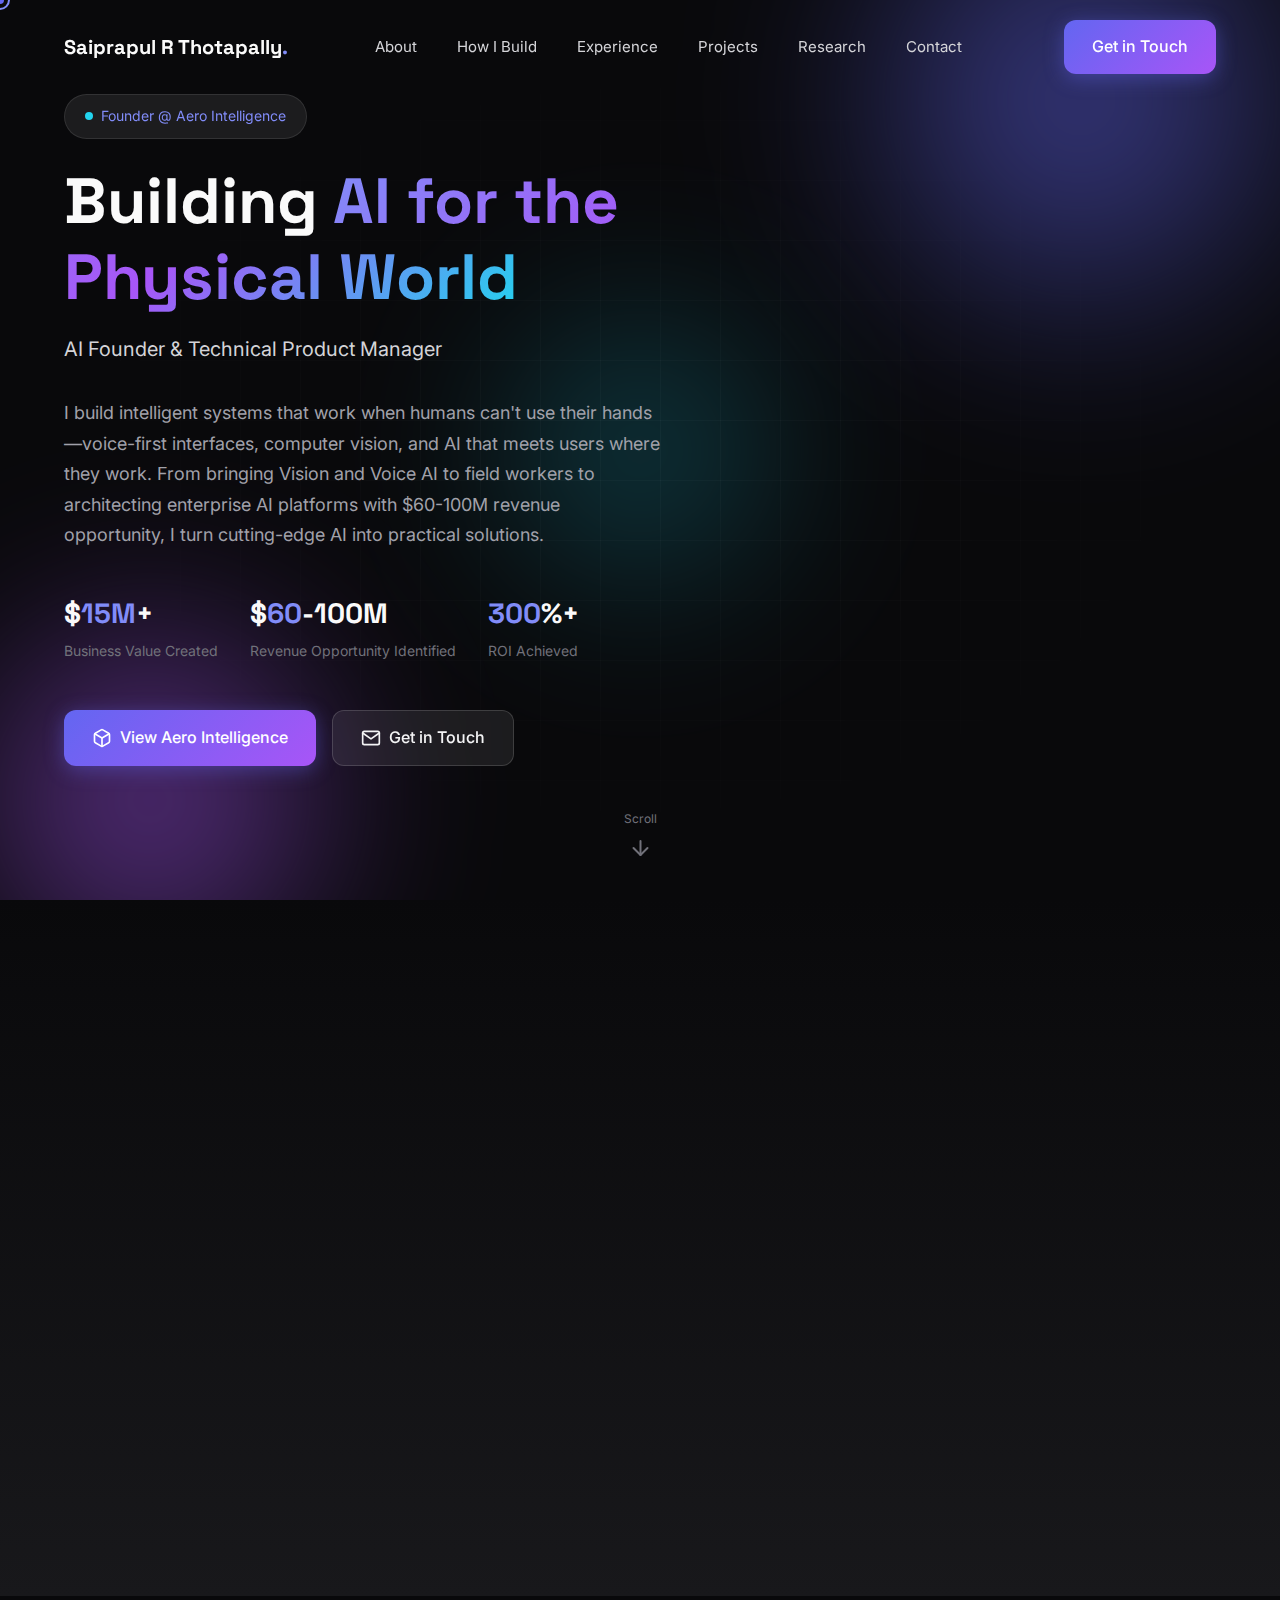
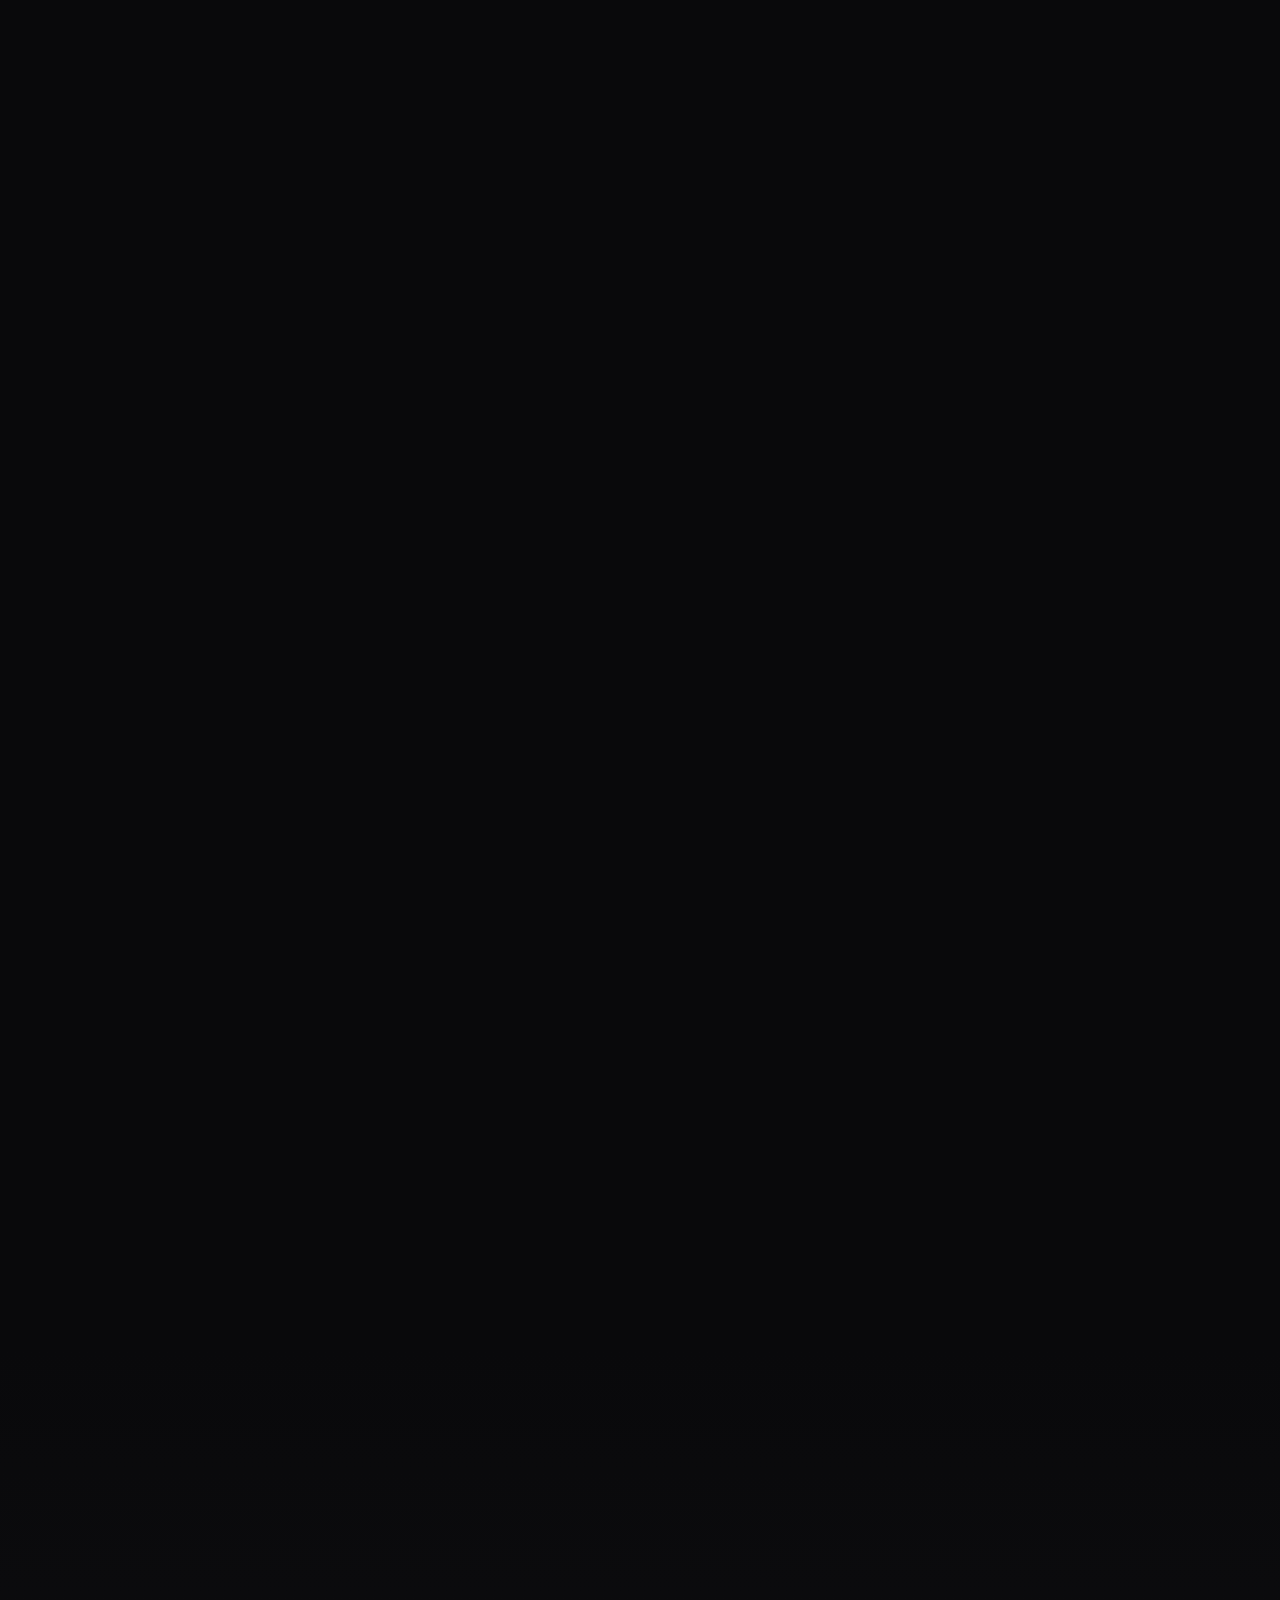
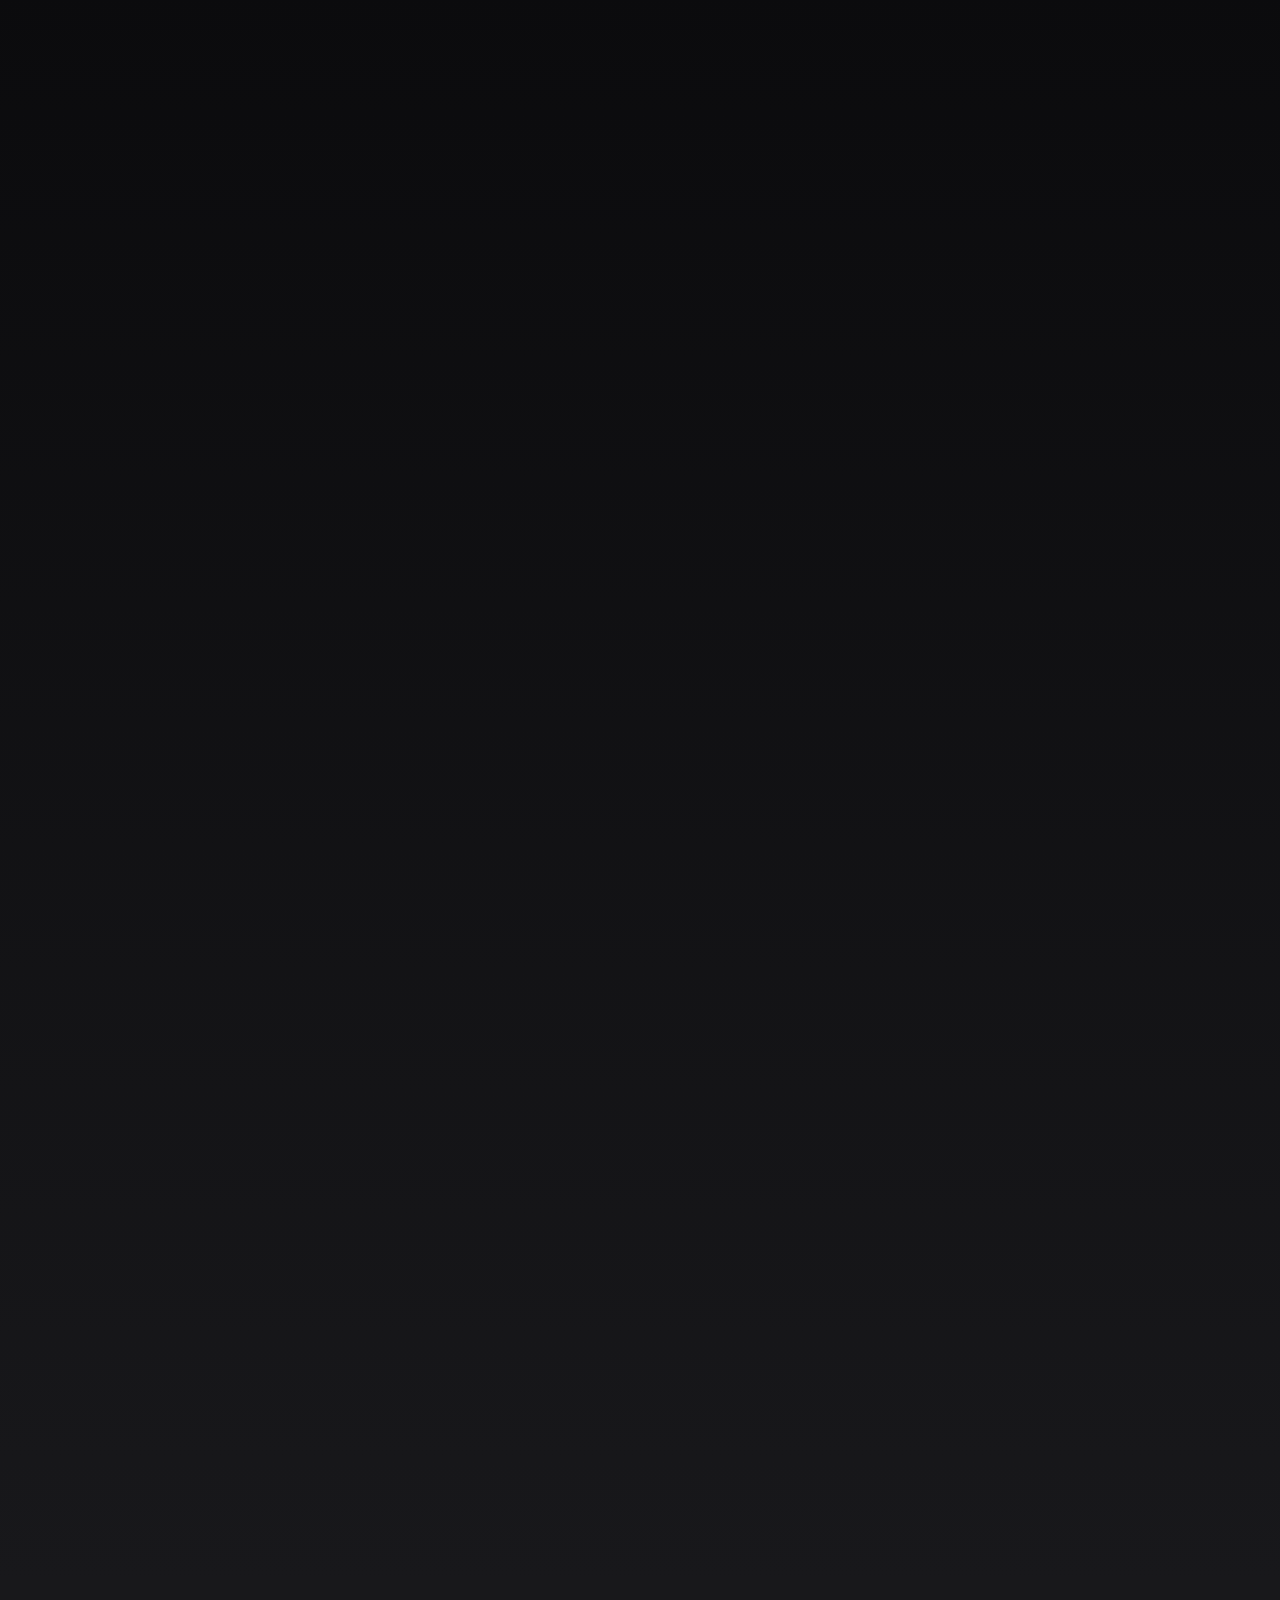
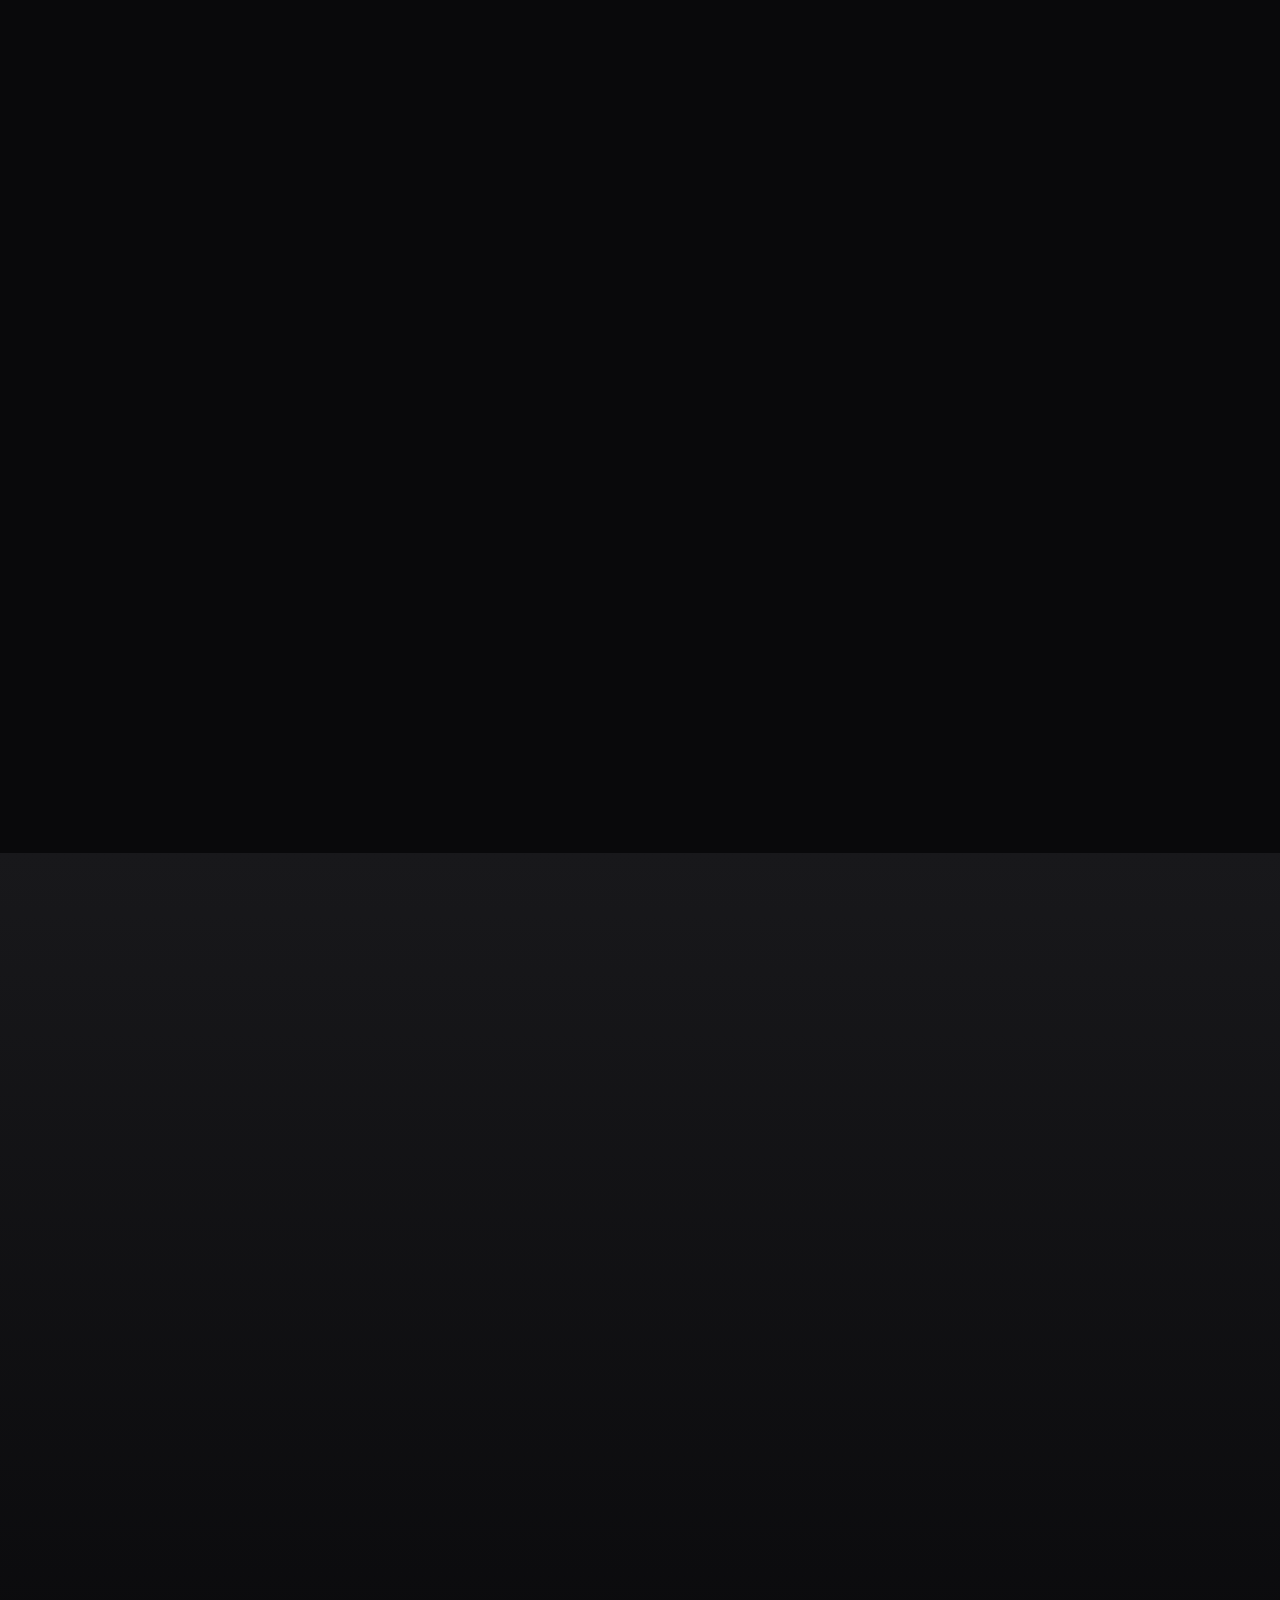
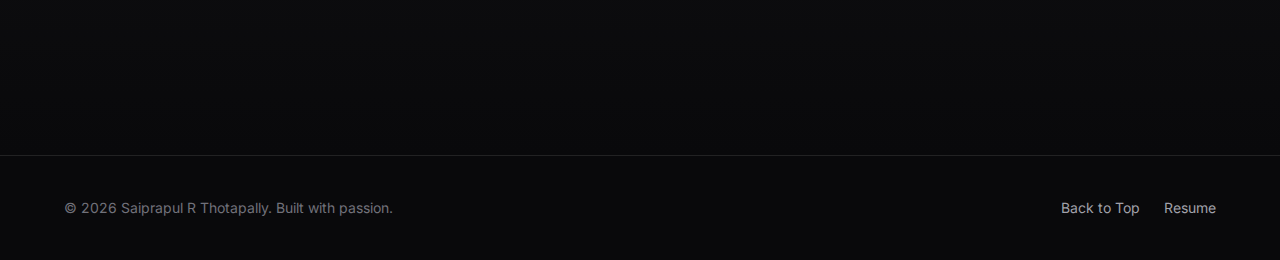
<file: index.html>
<!DOCTYPE html>
<html lang="en">
<head>
    <meta charset="UTF-8">
    <meta name="viewport" content="width=device-width, initial-scale=1.0">
    <title>Saiprapul Thotapally | AI for the Physical World | Technical Product Manager</title>
    <meta name="description" content="Technical Product Manager and AI Founder building voice-first, hands-free AI systems for field workers. $15M+ business value delivered. Multi-agent architecture, LLM orchestration, enterprise AI platforms.">
    <meta name="keywords" content="AI Founder, Technical Product Manager, LangGraph, Claude API, Aero Intelligence, Voice AI, Computer Vision, Multi-Agent Systems">

    <!-- Open Graph -->
    <meta property="og:title" content="Saiprapul Thotapally | AI for the Physical World">
    <meta property="og:description" content="Building intelligent systems that work when humans can't use their hands—voice-first interfaces, computer vision, and AI that meets users where they work.">
    <meta property="og:type" content="website">
    <meta property="og:url" content="https://saiprapul.github.io">

    <!-- Fonts -->
    <link rel="preconnect" href="https://fonts.googleapis.com">
    <link rel="preconnect" href="https://fonts.gstatic.com" crossorigin>
    <link href="https://fonts.googleapis.com/css2?family=Inter:wght@400;500;600&family=Space+Grotesk:wght@500;600;700&display=swap" rel="stylesheet">

    <!-- Styles -->
    <link rel="stylesheet" href="styles.css">
</head>
<body>
    <!-- Custom Cursor -->
    <div class="cursor"></div>
    <div class="cursor-follower"></div>

    <!-- Navigation -->
    <nav class="nav" id="navbar">
        <div class="container nav-container">
            <a href="#" class="nav-logo">Saiprapul R Thotapally<span>.</span></a>
            <ul class="nav-links">
                <li><a href="#about">About</a></li>
                <li><a href="#philosophy">How I Build</a></li>
                <li><a href="#experience">Experience</a></li>
                <li><a href="#projects">Projects</a></li>
                <li><a href="#publications">Research</a></li>
                <li><a href="#contact">Contact</a></li>
            </ul>
            <a href="#contact" class="btn btn-primary nav-cta">Get in Touch</a>
            <div class="nav-toggle" id="navToggle">
                <span></span>
                <span></span>
                <span></span>
            </div>
        </div>
    </nav>

    <!-- Mobile Menu -->
    <div class="mobile-menu" id="mobileMenu">
        <ul class="mobile-menu-links">
            <li><a href="#about">About</a></li>
            <li><a href="#philosophy">How I Build</a></li>
            <li><a href="#experience">Experience</a></li>
            <li><a href="#projects">Projects</a></li>
            <li><a href="#skills">Skills</a></li>
            <li><a href="#publications">Research & Writing</a></li>
            <li><a href="#contact">Contact</a></li>
        </ul>
    </div>

    <!-- Hero Section -->
    <section class="hero" id="hero">
        <div class="hero-background">
            <div class="hero-grid"></div>
            <div class="gradient-orb orb-1"></div>
            <div class="gradient-orb orb-2"></div>
            <div class="gradient-orb orb-3"></div>
        </div>
        <div class="container">
            <div class="hero-content">
                <div class="hero-badge">Founder @ Aero Intelligence</div>
                <h1 class="hero-title">Building <span class="gradient-text">AI for the Physical World</span></h1>
                <p class="hero-subtitle">AI Founder & Technical Product Manager</p>
                <p class="hero-description">
                    I build intelligent systems that work when humans can't use their hands—voice-first interfaces, computer vision, and AI that meets users where they work. From bringing Vision and Voice AI to field workers to architecting enterprise AI platforms with $60-100M revenue opportunity, I turn cutting-edge AI into practical solutions.
                </p>
                <div class="hero-metrics">
                    <div class="hero-metric">
                        <div class="hero-metric-value">$<span class="highlight">15M</span>+</div>
                        <div class="hero-metric-label">Business Value Created</div>
                    </div>
                    <div class="hero-metric">
                        <div class="hero-metric-value">$<span class="highlight">60</span>-100M</div>
                        <div class="hero-metric-label">Revenue Opportunity Identified</div>
                    </div>
                    <div class="hero-metric">
                        <div class="hero-metric-value"><span class="highlight">300</span>%+</div>
                        <div class="hero-metric-label">ROI Achieved</div>
                    </div>
                </div>
                <div class="hero-buttons">
                    <a href="#projects" class="btn btn-primary">
                        <svg width="20" height="20" viewBox="0 0 24 24" fill="none" stroke="currentColor" stroke-width="2" stroke-linecap="round" stroke-linejoin="round">
                            <path d="M21 16V8a2 2 0 0 0-1-1.73l-7-4a2 2 0 0 0-2 0l-7 4A2 2 0 0 0 3 8v8a2 2 0 0 0 1 1.73l7 4a2 2 0 0 0 2 0l7-4A2 2 0 0 0 21 16z"></path>
                            <polyline points="3.27 6.96 12 12.01 20.73 6.96"></polyline>
                            <line x1="12" y1="22.08" x2="12" y2="12"></line>
                        </svg>
                        View Aero Intelligence
                    </a>
                    <a href="#contact" class="btn btn-secondary">
                        <svg width="20" height="20" viewBox="0 0 24 24" fill="none" stroke="currentColor" stroke-width="2" stroke-linecap="round" stroke-linejoin="round">
                            <path d="M4 4h16c1.1 0 2 .9 2 2v12c0 1.1-.9 2-2 2H4c-1.1 0-2-.9-2-2V6c0-1.1.9-2 2-2z"></path>
                            <polyline points="22,6 12,13 2,6"></polyline>
                        </svg>
                        Get in Touch
                    </a>
                </div>
            </div>
        </div>
        <div class="scroll-indicator">
            <span>Scroll</span>
            <svg viewBox="0 0 24 24" fill="none" stroke="currentColor" stroke-width="2" stroke-linecap="round" stroke-linejoin="round">
                <line x1="12" y1="5" x2="12" y2="19"></line>
                <polyline points="19 12 12 19 5 12"></polyline>
            </svg>
        </div>
    </section>

    <!-- About Section -->
    <section class="about" id="about">
        <div class="container">
            <div class="about-grid">
                <div class="about-content reveal">
                    <h2>About Me</h2>
                    <p>
                        I'm a technical founder and product leader bringing advanced AI capabilities to underserved industries. After 8+ years in enterprise tech, I founded Aero Intelligence to deliver Vision and Voice AI to field workers—because technicians on rooftops and in mechanical rooms can't stop to type.
                    </p>
                    <p>
                        I focus on AI that works in the physical world: hands-free interfaces, voice-first workflows, and systems that augment human expertise rather than replacing it.
                    </p>
                    <p>
                        My journey spans from data analysis to product management to entrepreneurship. Today, I combine deep technical expertise with product intuition to build multi-modal AI platforms that solve real-world problems and deliver measurable business impact.
                    </p>
                </div>
                <div class="about-highlights">
                    <div class="glass-card highlight-card reveal reveal-delay-1">
                        <div class="highlight-icon">
                            <svg viewBox="0 0 24 24" fill="none" stroke="currentColor" stroke-width="2" stroke-linecap="round" stroke-linejoin="round">
                                <path d="M12 2L2 7l10 5 10-5-10-5z"></path>
                                <path d="M2 17l10 5 10-5"></path>
                                <path d="M2 12l10 5 10-5"></path>
                            </svg>
                        </div>
                        <div class="highlight-content">
                            <h4>Multi-Modal AI Builder</h4>
                            <p>Building with Vision AI, Voice interfaces, LangGraph multi-agent systems, and Claude API.</p>
                        </div>
                    </div>
                    <div class="glass-card highlight-card reveal reveal-delay-2">
                        <div class="highlight-icon">
                            <svg viewBox="0 0 24 24" fill="none" stroke="currentColor" stroke-width="2" stroke-linecap="round" stroke-linejoin="round">
                                <line x1="12" y1="20" x2="12" y2="10"></line>
                                <line x1="18" y1="20" x2="18" y2="4"></line>
                                <line x1="6" y1="20" x2="6" y2="16"></line>
                            </svg>
                        </div>
                        <div class="highlight-content">
                            <h4>Impact-Driven</h4>
                            <p>$15M+ in business value delivered through AI and automation initiatives.</p>
                        </div>
                    </div>
                    <div class="glass-card highlight-card reveal reveal-delay-3">
                        <div class="highlight-icon">
                            <svg viewBox="0 0 24 24" fill="none" stroke="currentColor" stroke-width="2" stroke-linecap="round" stroke-linejoin="round">
                                <path d="M2 3h6a4 4 0 0 1 4 4v14a3 3 0 0 0-3-3H2z"></path>
                                <path d="M22 3h-6a4 4 0 0 0-4 4v14a3 3 0 0 1 3-3h7z"></path>
                            </svg>
                        </div>
                        <div class="highlight-content">
                            <h4>Published Researcher</h4>
                            <p>Author of enterprise GenAI governance frameworks published in IRJET.</p>
                        </div>
                    </div>
                </div>
            </div>
        </div>
    </section>

    <!-- How I Build Section -->
    <section class="philosophy" id="philosophy">
        <div class="container">
            <div class="section-header reveal">
                <span class="section-badge">Product Philosophy</span>
                <h2 class="section-title">How I Build</h2>
            </div>

            <div class="philosophy-grid">
                <div class="glass-card philosophy-card reveal">
                    <div class="philosophy-card-header">
                        <div class="philosophy-icon">
                            <svg viewBox="0 0 24 24" fill="none" stroke="currentColor" stroke-width="2" stroke-linecap="round" stroke-linejoin="round">
                                <circle cx="12" cy="12" r="10"></circle>
                                <line x1="12" y1="8" x2="12" y2="12"></line>
                                <line x1="12" y1="16" x2="12.01" y2="16"></line>
                            </svg>
                        </div>
                        <h4>Start with the constraint, not the technology.</h4>
                    </div>
                    <p>Field workers can't touch screens. Enterprise teams need ROI proof before adoption. Regulated industries need governance frameworks. The best AI products work backwards from these constraints.</p>
                </div>

                <div class="glass-card philosophy-card reveal reveal-delay-1">
                    <div class="philosophy-card-header">
                        <div class="philosophy-icon">
                            <svg viewBox="0 0 24 24" fill="none" stroke="currentColor" stroke-width="2" stroke-linecap="round" stroke-linejoin="round">
                                <path d="M17 21v-2a4 4 0 0 0-4-4H5a4 4 0 0 0-4 4v2"></path>
                                <circle cx="9" cy="7" r="4"></circle>
                                <path d="M23 21v-2a4 4 0 0 0-3-3.87"></path>
                                <path d="M16 3.13a4 4 0 0 1 0 7.75"></path>
                            </svg>
                        </div>
                        <h4>AI should augment, not replace.</h4>
                    </div>
                    <p>My products keep humans in the loop—technicians approve AI suggestions, not the other way around. This builds trust and catches the 7.1% of cases where even 92.9% accuracy fails.</p>
                </div>

                <div class="glass-card philosophy-card reveal reveal-delay-2">
                    <div class="philosophy-card-header">
                        <div class="philosophy-icon">
                            <svg viewBox="0 0 24 24" fill="none" stroke="currentColor" stroke-width="2" stroke-linecap="round" stroke-linejoin="round">
                                <path d="M12 2L2 7l10 5 10-5-10-5z"></path>
                                <path d="M2 17l10 5 10-5"></path>
                                <path d="M2 12l10 5 10-5"></path>
                            </svg>
                        </div>
                        <h4>Multi-agent over monolithic.</h4>
                    </div>
                    <p>Complex workflows need specialized agents. Aero uses 5 agents (intake, guidance, QA, reporting, tracking) because a single LLM can't maintain context across all tasks.</p>
                </div>

                <div class="glass-card philosophy-card reveal reveal-delay-3">
                    <div class="philosophy-card-header">
                        <div class="philosophy-icon">
                            <svg viewBox="0 0 24 24" fill="none" stroke="currentColor" stroke-width="2" stroke-linecap="round" stroke-linejoin="round">
                                <line x1="18" y1="20" x2="18" y2="10"></line>
                                <line x1="12" y1="20" x2="12" y2="4"></line>
                                <line x1="6" y1="20" x2="6" y2="14"></line>
                            </svg>
                        </div>
                        <h4>Measure what matters to the business.</h4>
                    </div>
                    <p>Accuracy metrics are table stakes. I track hours saved ($2.4M/year for Agentic RAG), revenue enabled ($11M for Translation Platform), and adoption rates (85% Copilot rollout)—the numbers that get budgets approved.</p>
                </div>
            </div>
        </div>
    </section>

    <!-- Impact Metrics Section -->
    <section class="impact" id="impact">
        <div class="container">
            <div class="impact-grid">
                <div class="glass-card impact-card reveal">
                    <div class="impact-card-icon">
                        <svg viewBox="0 0 24 24" fill="none" stroke="currentColor" stroke-width="2" stroke-linecap="round" stroke-linejoin="round">
                            <line x1="12" y1="1" x2="12" y2="23"></line>
                            <path d="M17 5H9.5a3.5 3.5 0 0 0 0 7h5a3.5 3.5 0 0 1 0 7H6"></path>
                        </svg>
                    </div>
                    <div class="impact-card-value">$<span class="counter" data-target="15">0</span>M+</div>
                    <div class="impact-card-label">Business Value Created</div>
                </div>
                <div class="glass-card impact-card reveal reveal-delay-1">
                    <div class="impact-card-icon">
                        <svg viewBox="0 0 24 24" fill="none" stroke="currentColor" stroke-width="2" stroke-linecap="round" stroke-linejoin="round">
                            <path d="M17 21v-2a4 4 0 0 0-4-4H5a4 4 0 0 0-4 4v2"></path>
                            <circle cx="9" cy="7" r="4"></circle>
                            <path d="M23 21v-2a4 4 0 0 0-3-3.87"></path>
                            <path d="M16 3.13a4 4 0 0 1 0 7.75"></path>
                        </svg>
                    </div>
                    <div class="impact-card-value"><span class="counter" data-target="50000">0</span>+</div>
                    <div class="impact-card-label">Users Impacted</div>
                </div>
                <div class="glass-card impact-card reveal reveal-delay-2">
                    <div class="impact-card-icon">
                        <svg viewBox="0 0 24 24" fill="none" stroke="currentColor" stroke-width="2" stroke-linecap="round" stroke-linejoin="round">
                            <polyline points="23 6 13.5 15.5 8.5 10.5 1 18"></polyline>
                            <polyline points="17 6 23 6 23 12"></polyline>
                        </svg>
                    </div>
                    <div class="impact-card-value"><span class="counter" data-target="300">0</span>%+</div>
                    <div class="impact-card-label">ROI Achieved</div>
                </div>
                <div class="glass-card impact-card reveal reveal-delay-3">
                    <div class="impact-card-icon">
                        <svg viewBox="0 0 24 24" fill="none" stroke="currentColor" stroke-width="2" stroke-linecap="round" stroke-linejoin="round">
                            <path d="M9 11l3 3L22 4"></path>
                            <path d="M21 12v7a2 2 0 0 1-2 2H5a2 2 0 0 1-2-2V5a2 2 0 0 1 2-2h11"></path>
                        </svg>
                    </div>
                    <div class="impact-card-value"><span class="counter" data-target="14">0</span>+</div>
                    <div class="impact-card-label">AI Use Cases Validated</div>
                </div>
            </div>
        </div>
    </section>

    <!-- Experience Section -->
    <section class="experience" id="experience">
        <div class="container">
            <div class="section-header reveal">
                <span class="section-badge">Career Journey</span>
                <h2 class="section-title">Experience</h2>
                <p class="section-subtitle">From enterprise product management to founding an AI company</p>
            </div>

            <!-- Featured Experience: Aero Intelligence -->
            <div class="experience-featured reveal">
                <div class="glass-card featured-card">
                    <div class="featured-badge">
                        <svg width="12" height="12" viewBox="0 0 24 24" fill="currentColor">
                            <polygon points="12 2 15.09 8.26 22 9.27 17 14.14 18.18 21.02 12 17.77 5.82 21.02 7 14.14 2 9.27 8.91 8.26 12 2"></polygon>
                        </svg>
                        Current Focus
                    </div>
                    <div class="featured-header">
                        <div class="featured-title">
                            <h3>Founder</h3>
                            <p>Aero Intelligence</p>
                        </div>
                        <div class="featured-date">Aug 2025 - Present</div>
                    </div>
                    <div class="featured-content">
                        <div class="featured-description">
                            <ul>
                                <li>Bringing Vision AI and Voice interfaces to field workers in underserved industries (HVAC, construction, plumbing) through multi-modal AI platform</li>
                                <li>Built Aero Intelligence using multi-agent architecture (LangGraph), Vision AI (AWS Textract OCR), and voice-first data entry optimized for field operations</li>
                                <li>Validated product-market fit in $1.5-2.5B TAB services market through Boeing R&D project and active customer deployments</li>
                                <li>Architected end-to-end solution processing construction drawings, enabling technicians to complete 50 units in ~10 minutes vs. hours of manual work</li>
                            </ul>
                        </div>
                        <div class="featured-stats">
                            <div class="featured-stat">
                                <div class="featured-stat-value">Vision + Voice</div>
                                <div class="featured-stat-label">Multi-Modal AI</div>
                            </div>
                            <div class="featured-stat">
                                <div class="featured-stat-value">80%</div>
                                <div class="featured-stat-label">Time Reduction</div>
                            </div>
                            <div class="featured-stat">
                                <div class="featured-stat-value">Field-Ready</div>
                                <div class="featured-stat-label">Active Deployment</div>
                            </div>
                        </div>
                    </div>
                </div>
            </div>

            <!-- Experience Timeline -->
            <div class="experience-timeline">
                <div class="glass-card timeline-card reveal">
                    <div class="timeline-marker"></div>
                    <div class="timeline-content">
                        <h4>Technical Product Manager, AI Value Labs</h4>
                        <p class="company">Global Payments</p>
                        <ul>
                            <li>Architected enterprise AI platform strategy identifying $60-100M net revenue opportunity across 14 validated use cases with 300%+ projected ROI</li>
                            <li>Pioneering consequence-weighted AI evaluation framework addressing critical gaps in existing tools (DeepEval, RAGAS) through three-layer failure modeling</li>
                            <li>Led AI Translation Platform generating $11M value ($6M savings + $5M revenue enablement) with 200%+ ROI</li>
                            <li>Shipped Agentic RAG system saving 24,000 hours annually ($2.4M value) through automated knowledge retrieval</li>
                            <li>Scaled Genius AI from 0→80% engagement across 50,000+ restaurants with 3,000 active monthly users</li>
                        </ul>
                    </div>
                    <div class="timeline-date">Oct 2022 - Present</div>
                </div>

                <div class="glass-card timeline-card reveal">
                    <div class="timeline-marker"></div>
                    <div class="timeline-content">
                        <h4>Product Owner</h4>
                        <p class="company">Global Payments</p>
                        <ul>
                            <li>Automated fraud processes achieving $1M+ annual cost savings</li>
                            <li>Led cloud-based microservices platform improving call center efficiency by 70%</li>
                            <li>Managed cross-functional Agile teams across multiple time zones</li>
                        </ul>
                    </div>
                    <div class="timeline-date">Oct 2021 - Oct 2022</div>
                </div>

                <div class="glass-card timeline-card reveal">
                    <div class="timeline-marker"></div>
                    <div class="timeline-content">
                        <h4>Data Analyst</h4>
                        <p class="company">Blue Cross Blue Shield</p>
                        <ul>
                            <li>Automated SQL reporting achieving 90% on-time delivery of critical business reports</li>
                            <li>Built Python-based analytics pipeline uncovering actionable business insights</li>
                        </ul>
                    </div>
                    <div class="timeline-date">Aug 2018 - Oct 2021</div>
                </div>
            </div>
        </div>
    </section>

    <!-- Projects Section -->
    <section class="projects" id="projects">
        <div class="container">
            <div class="section-header reveal">
                <span class="section-badge">Featured Work</span>
                <h2 class="section-title">Projects</h2>
                <p class="section-subtitle">AI products and systems I've built</p>
            </div>

            <!-- Aero Intelligence Showcase -->
            <div class="project-showcase reveal">
                <div class="glass-card showcase-card">
                    <div class="showcase-content">
                        <div class="showcase-badge">
                            <svg width="12" height="12" viewBox="0 0 24 24" fill="currentColor">
                                <polygon points="12 2 15.09 8.26 22 9.27 17 14.14 18.18 21.02 12 17.77 5.82 21.02 7 14.14 2 9.27 8.91 8.26 12 2"></polygon>
                            </svg>
                            Flagship Product
                        </div>
                        <h3>Aero Intelligence</h3>
                        <p>Multi-modal AI platform bringing Vision and Voice capabilities to field workers in HVAC, construction, and plumbing. Voice-first data entry optimized for field operations—because technicians working on rooftops and in mechanical rooms can't stop to type.</p>
                        <div class="showcase-features">
                            <div class="showcase-feature">
                                <svg viewBox="0 0 24 24" fill="none" stroke="currentColor" stroke-width="2" stroke-linecap="round" stroke-linejoin="round">
                                    <polyline points="20 6 9 17 4 12"></polyline>
                                </svg>
                                5-agent architecture (Document Intake → Field Guidance → QA → Reporting → Status Tracking)
                            </div>
                            <div class="showcase-feature">
                                <svg viewBox="0 0 24 24" fill="none" stroke="currentColor" stroke-width="2" stroke-linecap="round" stroke-linejoin="round">
                                    <polyline points="20 6 9 17 4 12"></polyline>
                                </svg>
                                Stack: LangGraph, Claude API, AWS Textract, FastAPI, PostgreSQL, Supabase
                            </div>
                            <div class="showcase-feature">
                                <svg viewBox="0 0 24 24" fill="none" stroke="currentColor" stroke-width="2" stroke-linecap="round" stroke-linejoin="round">
                                    <polyline points="20 6 9 17 4 12"></polyline>
                                </svg>
                                92.9% accuracy validated on Boeing R&D project
                            </div>
                            <div class="showcase-feature">
                                <svg viewBox="0 0 24 24" fill="none" stroke="currentColor" stroke-width="2" stroke-linecap="round" stroke-linejoin="round">
                                    <polyline points="20 6 9 17 4 12"></polyline>
                                </svg>
                                Human-in-the-loop workflows for trust and error catching
                            </div>
                        </div>
                        <div class="showcase-stats">
                            <div class="showcase-stat">
                                <div class="showcase-stat-value">92.9%</div>
                                <div class="showcase-stat-label">Accuracy (Boeing R&D)</div>
                            </div>
                            <div class="showcase-stat">
                                <div class="showcase-stat-value">80%</div>
                                <div class="showcase-stat-label">Time Reduction</div>
                            </div>
                            <div class="showcase-stat">
                                <div class="showcase-stat-value">5 Agents</div>
                                <div class="showcase-stat-label">Multi-Agent System</div>
                            </div>
                        </div>
                        <div class="showcase-buttons">
                            <a href="https://useaero.ai" target="_blank" class="btn btn-primary">
                                <svg width="20" height="20" viewBox="0 0 24 24" fill="none" stroke="currentColor" stroke-width="2" stroke-linecap="round" stroke-linejoin="round">
                                    <path d="M18 13v6a2 2 0 0 1-2 2H5a2 2 0 0 1-2-2V8a2 2 0 0 1 2-2h6"></path>
                                    <polyline points="15 3 21 3 21 9"></polyline>
                                    <line x1="10" y1="14" x2="21" y2="3"></line>
                                </svg>
                                Visit Aero Intelligence
                            </a>
                        </div>
                    </div>
                    <div class="showcase-visual">
                        <div class="showcase-mockup">
                            <div class="mockup-header">
                                <div class="mockup-dot"></div>
                                <div class="mockup-dot"></div>
                                <div class="mockup-dot"></div>
                            </div>
                            <div class="mockup-content">
                                <div class="mockup-line"></div>
                                <div class="mockup-line"></div>
                                <div class="mockup-line"></div>
                                <div class="mockup-line"></div>
                                <div class="mockup-line"></div>
                            </div>
                            <div class="mockup-glow"></div>
                        </div>
                    </div>
                </div>
            </div>

            <!-- Other Projects -->
            <div class="projects-grid">
                <div class="glass-card project-card reveal">
                    <div class="project-card-header">
                        <div class="project-card-icon">
                            <svg viewBox="0 0 24 24" fill="none" stroke="currentColor" stroke-width="2" stroke-linecap="round" stroke-linejoin="round">
                                <path d="M9 11l3 3L22 4"></path>
                                <path d="M21 12v7a2 2 0 0 1-2 2H5a2 2 0 0 1-2-2V5a2 2 0 0 1 2-2h11"></path>
                            </svg>
                        </div>
                    </div>
                    <h4>Consequence-Weighted AI Evaluation Framework</h4>
                    <p>Novel evaluation methodology that measures AI systems by business consequence, not just accuracy. Addresses critical gaps in DeepEval, RAGAS, and existing tools through three-layer failure modeling.</p>
                    <div class="project-card-tags">
                        <span class="project-tag">AI Safety</span>
                        <span class="project-tag">Enterprise AI</span>
                        <span class="project-tag">Risk Management</span>
                        <span class="project-tag">Governance</span>
                    </div>
                </div>

                <div class="glass-card project-card reveal reveal-delay-1">
                    <div class="project-card-header">
                        <div class="project-card-icon">
                            <svg viewBox="0 0 24 24" fill="none" stroke="currentColor" stroke-width="2" stroke-linecap="round" stroke-linejoin="round">
                                <line x1="12" y1="1" x2="12" y2="23"></line>
                                <path d="M17 5H9.5a3.5 3.5 0 0 0 0 7h5a3.5 3.5 0 0 1 0 7H6"></path>
                            </svg>
                        </div>
                    </div>
                    <h4>AI Platform Strategy ($60-100M Opportunity)</h4>
                    <p>Architected enterprise AI platform identifying $60-100M net revenue opportunity across 14 validated use cases with 300%+ projected ROI through reusable infrastructure on GCP and AWS.</p>
                    <div class="project-card-tags">
                        <span class="project-tag">Platform Strategy</span>
                        <span class="project-tag">GCP</span>
                        <span class="project-tag">AWS</span>
                        <span class="project-tag">ROI Analysis</span>
                    </div>
                </div>

                <div class="glass-card project-card reveal reveal-delay-2">
                    <div class="project-card-header">
                        <div class="project-card-icon">
                            <svg viewBox="0 0 24 24" fill="none" stroke="currentColor" stroke-width="2" stroke-linecap="round" stroke-linejoin="round">
                                <path d="M22 16.92v3a2 2 0 0 1-2.18 2 19.79 19.79 0 0 1-8.63-3.07 19.5 19.5 0 0 1-6-6 19.79 19.79 0 0 1-3.07-8.67A2 2 0 0 1 4.11 2h3a2 2 0 0 1 2 1.72 12.84 12.84 0 0 0 .7 2.81 2 2 0 0 1-.45 2.11L8.09 9.91a16 16 0 0 0 6 6l1.27-1.27a2 2 0 0 1 2.11-.45 12.84 12.84 0 0 0 2.81.7A2 2 0 0 1 22 16.92z"></path>
                            </svg>
                        </div>
                    </div>
                    <h4>Call Center AI Framework</h4>
                    <p>Cloud-based microservices platform with AI-powered routing that improved call center efficiency by 70% and reduced operational costs.</p>
                    <div class="project-card-tags">
                        <span class="project-tag">AWS</span>
                        <span class="project-tag">Microservices</span>
                        <span class="project-tag">Python</span>
                        <span class="project-tag">NLP</span>
                    </div>
                </div>
            </div>
        </div>
    </section>

    <!-- Skills Section -->
    <section class="skills" id="skills">
        <div class="container">
            <div class="section-header reveal">
                <span class="section-badge">Capabilities</span>
                <h2 class="section-title">Skills & Expertise</h2>
                <p class="section-subtitle">Technical and product skills I bring to every project</p>
            </div>

            <div class="skills-grid">
                <div class="glass-card skill-category reveal">
                    <div class="skill-category-header">
                        <div class="skill-category-icon">
                            <svg viewBox="0 0 24 24" fill="none" stroke="currentColor" stroke-width="2" stroke-linecap="round" stroke-linejoin="round">
                                <path d="M12 2L2 7l10 5 10-5-10-5z"></path>
                                <path d="M2 17l10 5 10-5"></path>
                                <path d="M2 12l10 5 10-5"></path>
                            </svg>
                        </div>
                        <h4>AI & Machine Learning</h4>
                    </div>
                    <div class="skill-tags">
                        <span class="skill-tag featured">Multi-Agent Architecture (LangGraph)</span>
                        <span class="skill-tag featured">Claude API / LLM Orchestration</span>
                        <span class="skill-tag featured">Voice Interfaces</span>
                        <span class="skill-tag featured">Computer Vision / AWS Textract</span>
                        <span class="skill-tag featured">Human-in-the-Loop Workflows</span>
                        <span class="skill-tag">RAG</span>
                        <span class="skill-tag">Prompt Engineering</span>
                        <span class="skill-tag">OpenAI</span>
                        <span class="skill-tag">LangChain</span>
                    </div>
                </div>

                <div class="glass-card skill-category reveal reveal-delay-1">
                    <div class="skill-category-header">
                        <div class="skill-category-icon">
                            <svg viewBox="0 0 24 24" fill="none" stroke="currentColor" stroke-width="2" stroke-linecap="round" stroke-linejoin="round">
                                <rect x="2" y="2" width="20" height="8" rx="2" ry="2"></rect>
                                <rect x="2" y="14" width="20" height="8" rx="2" ry="2"></rect>
                                <line x1="6" y1="6" x2="6.01" y2="6"></line>
                                <line x1="6" y1="18" x2="6.01" y2="18"></line>
                            </svg>
                        </div>
                        <h4>Cloud & Infrastructure</h4>
                    </div>
                    <div class="skill-tags">
                        <span class="skill-tag featured">AWS</span>
                        <span class="skill-tag">Azure</span>
                        <span class="skill-tag">GCP</span>
                        <span class="skill-tag">Docker</span>
                        <span class="skill-tag">Kubernetes</span>
                        <span class="skill-tag">Serverless</span>
                        <span class="skill-tag">CI/CD</span>
                    </div>
                </div>

                <div class="glass-card skill-category reveal reveal-delay-2">
                    <div class="skill-category-header">
                        <div class="skill-category-icon">
                            <svg viewBox="0 0 24 24" fill="none" stroke="currentColor" stroke-width="2" stroke-linecap="round" stroke-linejoin="round">
                                <polyline points="16 18 22 12 16 6"></polyline>
                                <polyline points="8 6 2 12 8 18"></polyline>
                            </svg>
                        </div>
                        <h4>Programming</h4>
                    </div>
                    <div class="skill-tags">
                        <span class="skill-tag featured">Python</span>
                        <span class="skill-tag featured">React</span>
                        <span class="skill-tag">TypeScript</span>
                        <span class="skill-tag">SQL</span>
                        <span class="skill-tag">Node.js</span>
                        <span class="skill-tag">FastAPI</span>
                        <span class="skill-tag">PostgreSQL</span>
                    </div>
                </div>

                <div class="glass-card skill-category reveal reveal-delay-3">
                    <div class="skill-category-header">
                        <div class="skill-category-icon">
                            <svg viewBox="0 0 24 24" fill="none" stroke="currentColor" stroke-width="2" stroke-linecap="round" stroke-linejoin="round">
                                <path d="M2 3h6a4 4 0 0 1 4 4v14a3 3 0 0 0-3-3H2z"></path>
                                <path d="M22 3h-6a4 4 0 0 0-4 4v14a3 3 0 0 1 3-3h7z"></path>
                            </svg>
                        </div>
                        <h4>Product & Process</h4>
                    </div>
                    <div class="skill-tags">
                        <span class="skill-tag featured">Product Strategy</span>
                        <span class="skill-tag">Agile/Scrum</span>
                        <span class="skill-tag">SAFe</span>
                        <span class="skill-tag">JIRA</span>
                        <span class="skill-tag">Roadmapping</span>
                        <span class="skill-tag">User Research</span>
                        <span class="skill-tag">Data Analysis</span>
                    </div>
                </div>
            </div>

            <!-- Certifications -->
            <div class="certifications-row reveal">
                <div class="cert-badge">
                    <img src="images/cspo-logo.png" alt="CSPO Certification">
                    <span>Certified Scrum Product Owner</span>
                </div>
                <div class="cert-badge">
                    <img src="images/safe-popm-logo.png" alt="SAFe POPM Certification">
                    <span>SAFe Product Owner/PM</span>
                </div>
                <div class="cert-badge">
                    <img src="images/aws-developer-logo.png" alt="AWS Developer Certification">
                    <span>AWS Certified Developer</span>
                </div>
                <div class="cert-badge">
                    <img src="images/azure-ai-logo.svg" alt="Azure AI Certification">
                    <span>Azure AI Fundamentals</span>
                </div>
            </div>
        </div>
    </section>

    <!-- Research & Writing Section -->
    <section class="publications" id="publications">
        <div class="container">
            <div class="section-header reveal">
                <span class="section-badge">Research & Writing</span>
                <h2 class="section-title">Publications</h2>
                <p class="section-subtitle">Research on AI governance, LLM architecture, and enterprise AI deployment</p>
            </div>

            <div class="publications-grid">
                <div class="glass-card publication-card reveal">
                    <a href="https://www.irjet.net/archives/V11/i12/IRJET-V11I1293.pdf" target="_blank" rel="noopener noreferrer" class="publication-link">
                        <div class="publication-icon">
                            <svg viewBox="0 0 24 24" fill="none" stroke="currentColor" stroke-width="2" stroke-linecap="round" stroke-linejoin="round">
                                <path d="M14 2H6a2 2 0 0 0-2 2v16a2 2 0 0 0 2 2h12a2 2 0 0 0 2-2V8z"></path>
                                <polyline points="14 2 14 8 20 8"></polyline>
                                <line x1="16" y1="13" x2="8" y2="13"></line>
                                <line x1="16" y1="17" x2="8" y2="17"></line>
                                <polyline points="10 9 9 9 8 9"></polyline>
                            </svg>
                        </div>
                        <div class="publication-content">
                            <h4>Complexity-Criticality Matrix for Enterprise GenAI Governance</h4>
                            <div class="publication-meta">
                                <span class="journal">IRJET (International Research Journal of Engineering and Technology)</span>
                                <span>2024</span>
                            </div>
                            <p>A framework for evaluating and prioritizing GenAI use cases based on implementation complexity and business criticality. Applied to govern 50+ quarterly AI use cases at Global Payments across Legal, Risk, Compliance, and Security teams.</p>
                        </div>
                    </a>
                </div>

                <div class="glass-card publication-card reveal reveal-delay-1">
                    <a href="https://www.researchgate.net/publication/387508601_Generative_AI_Unveiled_Mechanisms_Biases_and_Ethical_Engagement" target="_blank" rel="noopener noreferrer" class="publication-link">
                        <div class="publication-icon">
                            <svg viewBox="0 0 24 24" fill="none" stroke="currentColor" stroke-width="2" stroke-linecap="round" stroke-linejoin="round">
                                <path d="M14 2H6a2 2 0 0 0-2 2v16a2 2 0 0 0 2 2h12a2 2 0 0 0 2-2V8z"></path>
                                <polyline points="14 2 14 8 20 8"></polyline>
                                <line x1="16" y1="13" x2="8" y2="13"></line>
                                <line x1="16" y1="17" x2="8" y2="17"></line>
                                <polyline points="10 9 9 9 8 9"></polyline>
                            </svg>
                        </div>
                        <div class="publication-content">
                            <h4>Generative AI Unveiled: Mechanisms, Biases, and Ethical Engagement</h4>
                            <div class="publication-meta">
                                <span class="journal">ResearchGate</span>
                                <span>2024</span>
                            </div>
                            <p>Technical deep-dive into LLM architecture, training dynamics, emergent biases, and frameworks for responsible AI deployment in enterprise environments.</p>
                        </div>
                    </a>
                </div>
            </div>

            <!-- Writing Section -->
            <div class="writing-section reveal">
                <div class="glass-card writing-card">
                    <div class="writing-content">
                        <h3>Writing</h3>
                        <p>I write about AI product development, multi-agent systems, and building for underserved industries.</p>
                        <a href="https://medium.com/@Saiprapul" target="_blank" class="btn btn-secondary">
                            <svg width="20" height="20" viewBox="0 0 24 24" fill="none" stroke="currentColor" stroke-width="2" stroke-linecap="round" stroke-linejoin="round">
                                <path d="M18 13v6a2 2 0 0 1-2 2H5a2 2 0 0 1-2-2V8a2 2 0 0 1 2-2h6"></path>
                                <polyline points="15 3 21 3 21 9"></polyline>
                                <line x1="10" y1="14" x2="21" y2="3"></line>
                            </svg>
                            Follow on Medium
                        </a>
                    </div>
                </div>
            </div>
        </div>
    </section>

    <!-- Contact Section -->
    <section class="contact" id="contact">
        <div class="container">
            <div class="contact-grid">
                <div class="contact-info reveal">
                    <h2>Let's Build Something</h2>
                    <p>Whether you're looking to discuss AI products, explore collaboration opportunities, or just want to connect, I'd love to hear from you.</p>

                    <div class="contact-cards">
                        <a href="mailto:saiprapul@gmail.com" class="glass-card contact-card">
                            <div class="contact-card-icon">
                                <svg viewBox="0 0 24 24" fill="none" stroke="currentColor" stroke-width="2" stroke-linecap="round" stroke-linejoin="round">
                                    <path d="M4 4h16c1.1 0 2 .9 2 2v12c0 1.1-.9 2-2 2H4c-1.1 0-2-.9-2-2V6c0-1.1.9-2 2-2z"></path>
                                    <polyline points="22,6 12,13 2,6"></polyline>
                                </svg>
                            </div>
                            <div class="contact-card-content">
                                <span>Email</span>
                                <strong>saiprapul.thotapally@gmail.com</strong>
                            </div>
                        </a>
                        <a href="https://www.linkedin.com/in/saiprapul-r-thotapally" target="_blank" class="glass-card contact-card">
                            <div class="contact-card-icon">
                                <svg viewBox="0 0 24 24" fill="none" stroke="currentColor" stroke-width="2" stroke-linecap="round" stroke-linejoin="round">
                                    <path d="M16 8a6 6 0 0 1 6 6v7h-4v-7a2 2 0 0 0-2-2 2 2 0 0 0-2 2v7h-4v-7a6 6 0 0 1 6-6z"></path>
                                    <rect x="2" y="9" width="4" height="12"></rect>
                                    <circle cx="4" cy="4" r="2"></circle>
                                </svg>
                            </div>
                            <div class="contact-card-content">
                                <span>LinkedIn</span>
                                <strong>Connect</strong>
                            </div>
                        </a>
                        <a href="https://github.com/saiprapul" target="_blank" class="glass-card contact-card">
                            <div class="contact-card-icon">
                                <svg viewBox="0 0 24 24" fill="none" stroke="currentColor" stroke-width="2" stroke-linecap="round" stroke-linejoin="round">
                                    <path d="M9 19c-5 1.5-5-2.5-7-3m14 6v-3.87a3.37 3.37 0 0 0-.94-2.61c3.14-.35 6.44-1.54 6.44-7A5.44 5.44 0 0 0 20 4.77 5.07 5.07 0 0 0 19.91 1S18.73.65 16 2.48a13.38 13.38 0 0 0-7 0C6.27.65 5.09 1 5.09 1A5.07 5.07 0 0 0 5 4.77a5.44 5.44 0 0 0-1.5 3.78c0 5.42 3.3 6.61 6.44 7A3.37 3.37 0 0 0 9 18.13V22"></path>
                                </svg>
                            </div>
                            <div class="contact-card-content">
                                <span>GitHub</span>
                                <strong>@saiprapul</strong>
                            </div>
                        </a>
                        <a href="https://twitter.com/saiprapulR" target="_blank" class="glass-card contact-card">
                            <div class="contact-card-icon">
                                <svg viewBox="0 0 24 24" fill="none" stroke="currentColor" stroke-width="2" stroke-linecap="round" stroke-linejoin="round">
                                    <path d="M22 4s-.7 2.1-2 3.4c1.6 10-9.4 17.3-18 11.6 2.2.1 4.4-.6 6-2C3 15.5.5 9.6 3 5c2.2 2.6 5.6 4.1 9 4-.9-4.2 4-6.6 7-3.8 1.1 0 3-1.2 3-1.2z"></path>
                                </svg>
                            </div>
                            <div class="contact-card-content">
                                <span>Twitter</span>
                                <strong>@saiprapulR</strong>
                            </div>
                        </a>
                    </div>
                </div>

                <div class="glass-card contact-form-wrapper reveal reveal-delay-1">
                    <h3>Send a Message</h3>
                    <form action="https://formspree.io/f/your-form-id" method="POST" class="contact-form">
                        <div class="form-group">
                            <label for="name">Name</label>
                            <input type="text" id="name" name="name" placeholder="Your name" required>
                        </div>
                        <div class="form-group">
                            <label for="email">Email</label>
                            <input type="email" id="email" name="_replyto" placeholder="your@email.com" required>
                        </div>
                        <div class="form-group">
                            <label for="subject">Subject</label>
                            <select id="subject" name="subject" required>
                                <option value="">Select a topic</option>
                                <option value="collaboration">Collaboration Opportunity</option>
                                <option value="consulting">AI Consulting</option>
                                <option value="Aero Intelligence">Aero Intelligence Inquiry</option>
                                <option value="job">Job Opportunity</option>
                                <option value="other">Other</option>
                            </select>
                        </div>
                        <div class="form-group">
                            <label for="message">Message</label>
                            <textarea id="message" name="message" placeholder="Your message..." required></textarea>
                        </div>
                        <div class="form-submit">
                            <button type="submit" class="btn btn-primary">
                                <svg width="20" height="20" viewBox="0 0 24 24" fill="none" stroke="currentColor" stroke-width="2" stroke-linecap="round" stroke-linejoin="round">
                                    <line x1="22" y1="2" x2="11" y2="13"></line>
                                    <polygon points="22 2 15 22 11 13 2 9 22 2"></polygon>
                                </svg>
                                Send Message
                            </button>
                        </div>
                    </form>
                </div>
            </div>
        </div>
    </section>

    <!-- Footer -->
    <footer class="footer">
        <div class="container">
            <div class="footer-content">
                <p class="footer-text">&copy; 2026 Saiprapul R Thotapally. Built with passion.</p>
                <div class="footer-links">
                    <a href="#hero">Back to Top</a>
                    <a href="Resume.pdf" target="_blank">Resume</a>
                </div>
            </div>
        </div>
    </footer>

    <!-- Scripts -->
    <script src="scripts.js"></script>
</body>
</html>
</file>
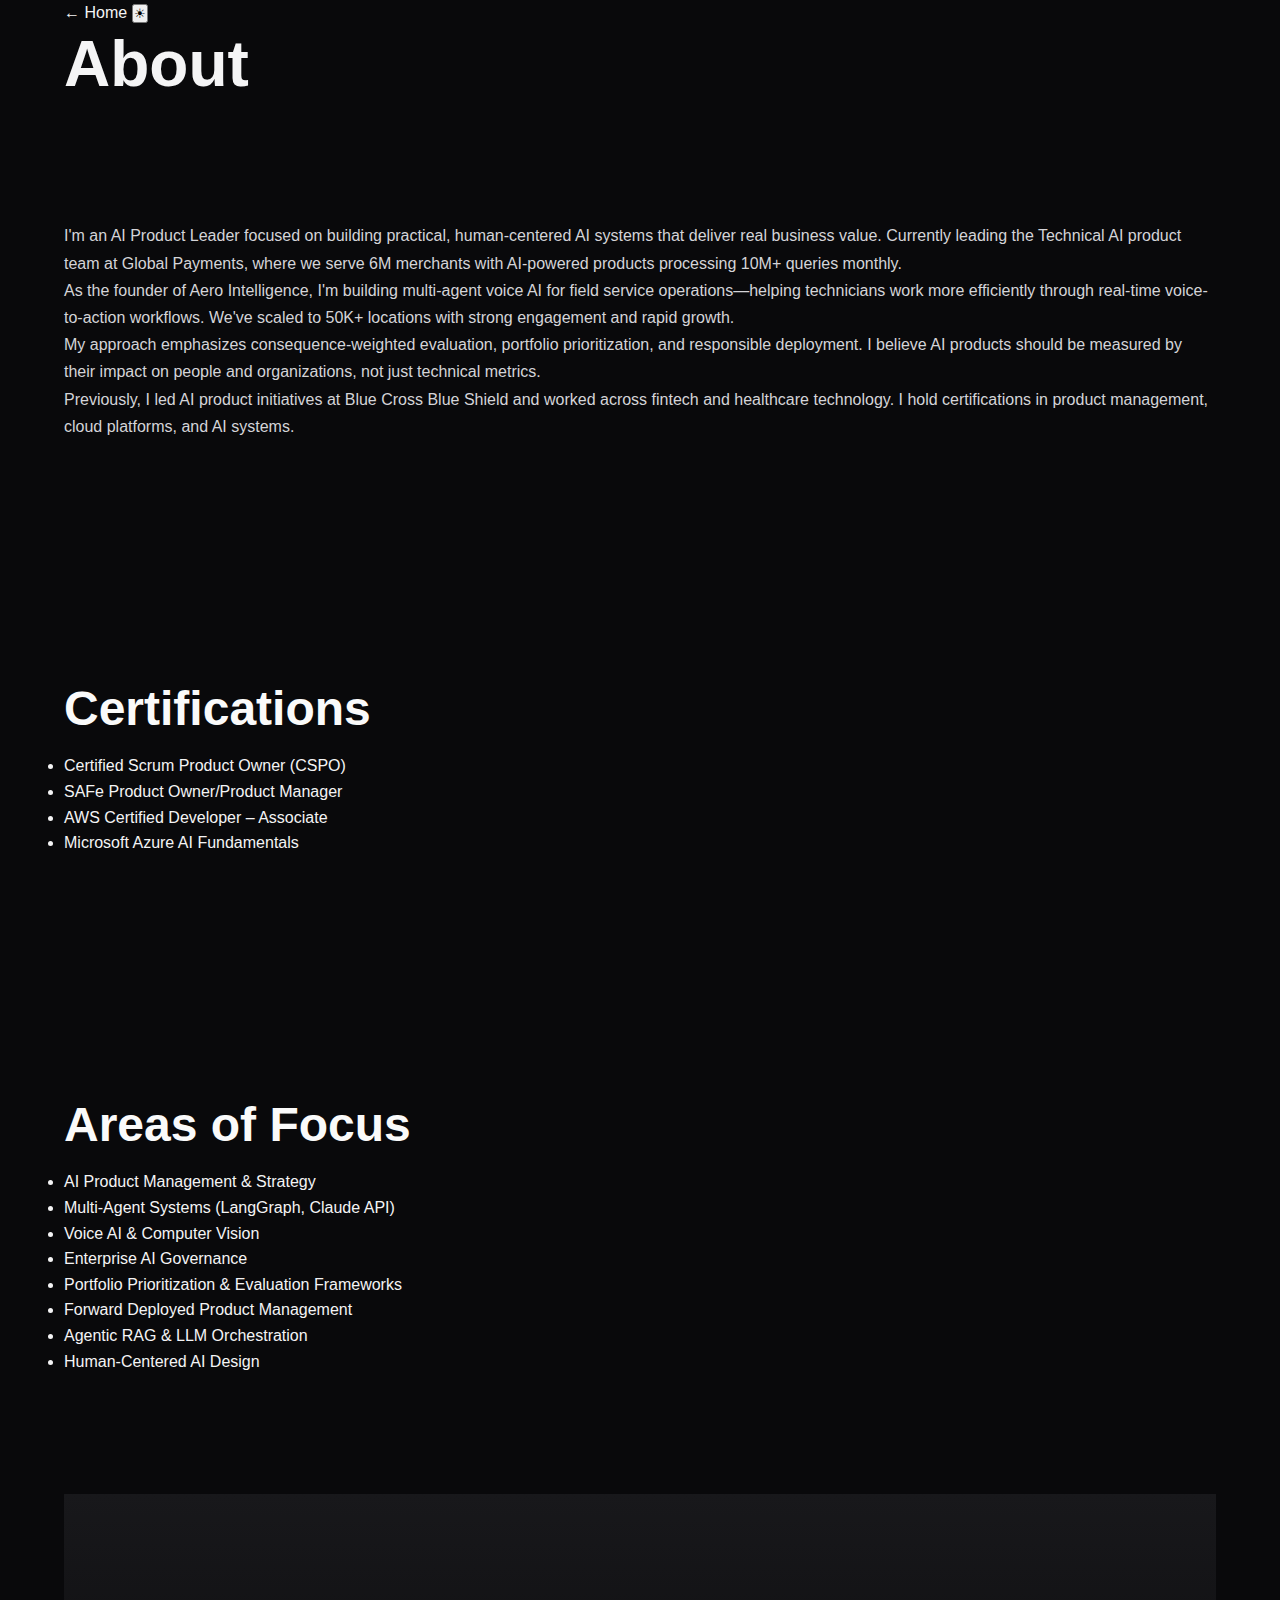
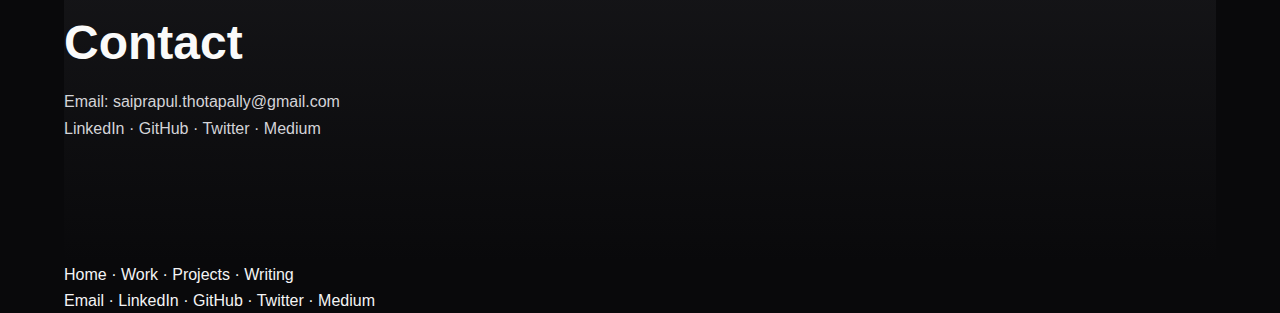
<file: about.html>
<!DOCTYPE html>
<html lang="en">

<head>
    <meta charset="UTF-8">
    <meta name="viewport" content="width=device-width, initial-scale=1.0">
    <title>About - Saiprapul Thotapally</title>
    <meta name="description"
        content="Professional background and expertise of Saiprapul Thotapally, AI Product Leader at Global Payments.">
    <meta name="author" content="Saiprapul Thotapally">
    <link rel="canonical" href="https://saiprapul.github.io/about.html">

    <!-- Favicon -->
    <link rel="icon" href="data:image/svg+xml,<svg xmlns='http://www.w3.org/2000/svg' viewBox='0 0 32 32'><rect width='32' height='32' rx='4' fill='%23222'/><text x='16' y='22' font-family='system-ui,sans-serif' font-size='16' font-weight='700' fill='%23fff' text-anchor='middle'>ST</text></svg>">

    <!-- Prevent flash of wrong theme -->
    <script>
        (function(){var t=localStorage.getItem('theme');if(t)document.documentElement.setAttribute('data-theme',t)})();
    </script>

    <!-- AEO & GEO Optimization -->
    <meta name="ai-content-declaration"
        content="Detailed professional background of Saiprapul Thotapally. Focuses on AI product management lifecycle.">

    <link rel="stylesheet" href="styles.css">
</head>

<body>
    <div class="container">
        <nav class="page-nav">
            <a href="index.html">&larr; Home</a>
            <button class="theme-toggle" aria-label="Toggle dark mode">&#9790;</button>
        </nav>

        <main>
            <h1>About</h1>

            <section class="bio">
                <p>I'm an AI Product Leader focused on building practical, human-centered AI systems that deliver real
                    business value. Currently leading the Technical AI product team at Global Payments, where we serve
                    6M
                    merchants with AI-powered products processing 10M+ queries monthly.</p>

                <p>As the founder of Aero Intelligence, I'm building multi-agent voice AI for field service
                    operations—helping technicians work more efficiently through real-time voice-to-action workflows.
                    We've
                    scaled to 50K+ locations with strong engagement and rapid growth.</p>

                <p>My approach emphasizes consequence-weighted evaluation, portfolio prioritization, and responsible
                    deployment. I believe AI products should be measured by their impact on people and organizations,
                    not
                    just technical metrics.</p>

                <p>Previously, I led AI product initiatives at Blue Cross Blue Shield and worked across fintech and
                    healthcare technology. I hold certifications in product management, cloud platforms, and AI systems.
                </p>
            </section>

            <section class="certifications">
                <h2 class="section-title">Certifications</h2>
                <ul>
                    <li>Certified Scrum Product Owner (CSPO)</li>
                    <li>SAFe Product Owner/Product Manager</li>
                    <li>AWS Certified Developer – Associate</li>
                    <li>Microsoft Azure AI Fundamentals</li>
                </ul>
            </section>

            <section class="expertise">
                <h2 class="section-title">Areas of Focus</h2>
                <ul>
                    <li>AI Product Management & Strategy</li>
                    <li>Multi-Agent Systems (LangGraph, Claude API)</li>
                    <li>Voice AI & Computer Vision</li>
                    <li>Enterprise AI Governance</li>
                    <li>Portfolio Prioritization & Evaluation Frameworks</li>
                    <li>Forward Deployed Product Management</li>
                    <li>Agentic RAG & LLM Orchestration</li>
                    <li>Human-Centered AI Design</li>
                </ul>
            </section>

            <section class="contact">
                <h2 class="section-title">Contact</h2>
                <p>Email: <a href="mailto:saiprapul.thotapally@gmail.com">saiprapul.thotapally@gmail.com</a></p>
                <p>
                    <a href="https://linkedin.com/in/saiprapul-r-thotapally" target="_blank">LinkedIn</a> ·
                    <a href="https://github.com/saiprapul" target="_blank">GitHub</a> ·
                    <a href="https://twitter.com/saiprapulR" target="_blank">Twitter</a> ·
                    <a href="https://medium.com/@Saiprapul" target="_blank">Medium</a>
                </p>
            </section>
        </main>

        <footer class="page-footer">
            <nav>
                <a href="index.html">Home</a>
                <span>·</span>
                <a href="work.html">Work</a>
                <span>·</span>
                <a href="projects.html">Projects</a>
                <span>·</span>
                <a href="writing.html">Writing</a>
            </nav>
            <div class="footer-social">
                <a href="mailto:saiprapul.thotapally@gmail.com">Email</a>
                <span>·</span>
                <a href="https://linkedin.com/in/saiprapul-r-thotapally" target="_blank">LinkedIn</a>
                <span>·</span>
                <a href="https://github.com/saiprapul" target="_blank">GitHub</a>
                <span>·</span>
                <a href="https://twitter.com/saiprapulR" target="_blank">Twitter</a>
                <span>·</span>
                <a href="https://medium.com/@Saiprapul" target="_blank">Medium</a>
            </div>
        </footer>
    </div>

    <script src="scripts.js" defer></script>
</body>

</html>
</file>
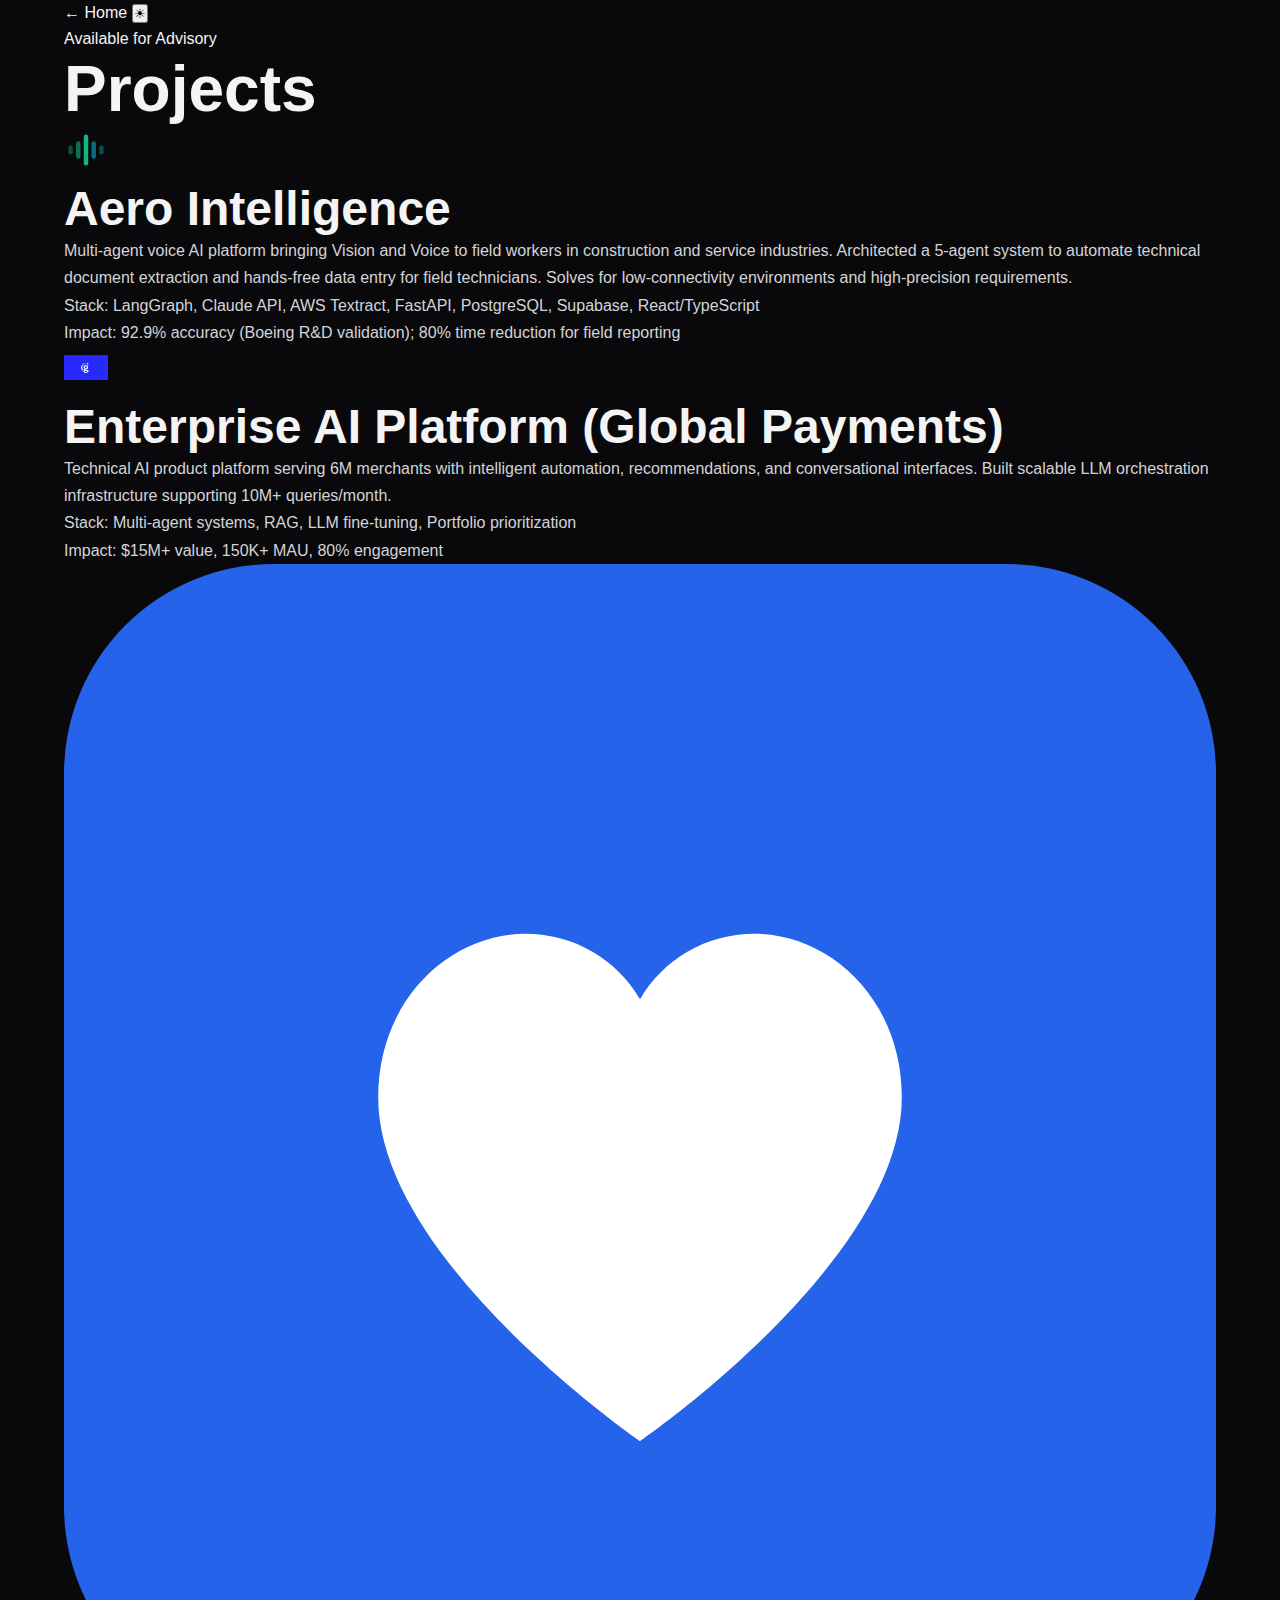
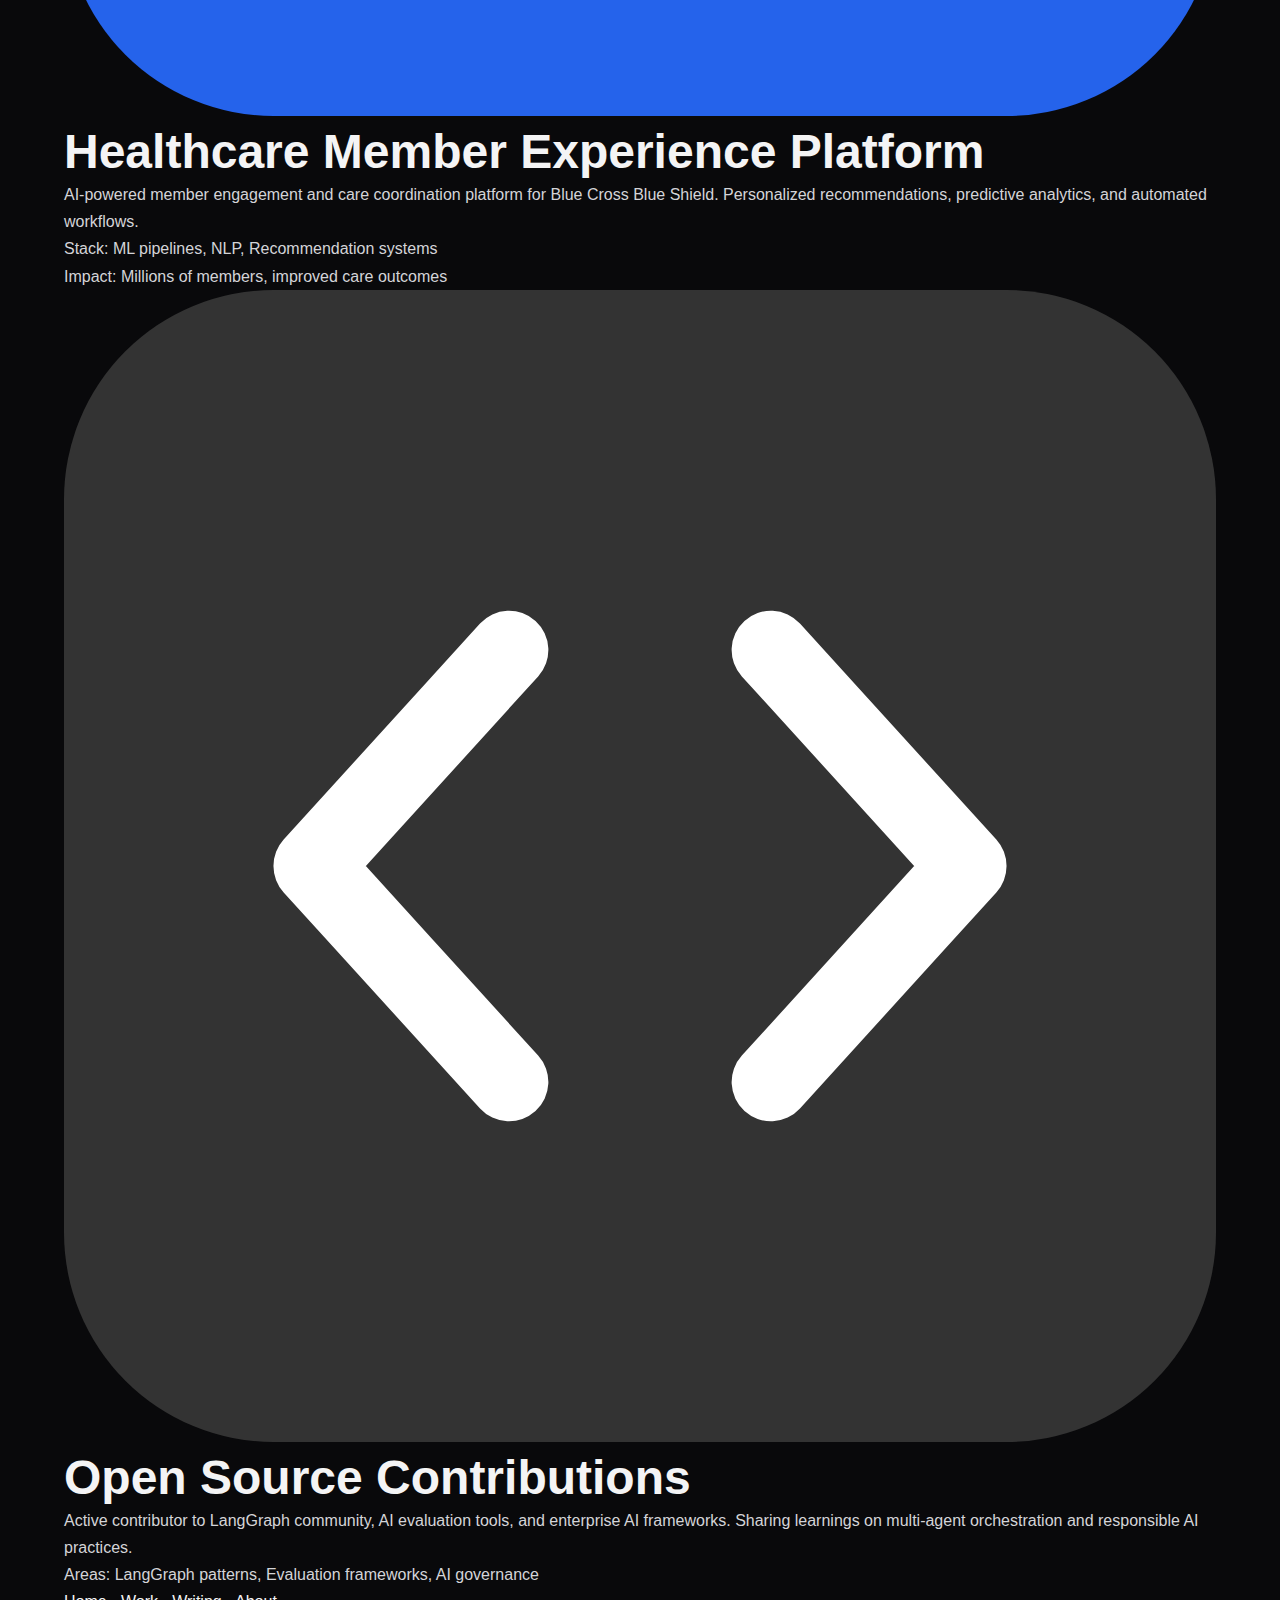
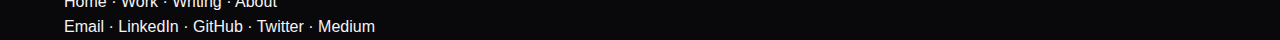
<file: projects.html>
<!DOCTYPE html>
<html lang="en">

<head>
    <meta charset="UTF-8">
    <meta name="viewport" content="width=device-width, initial-scale=1.0">
    <title>Projects - Saiprapul Thotapally</title>
    <meta name="description"
        content="AI & Product Projects by Saiprapul Thotapally. Featuring Aero Intelligence (Multi-Agent Systems), Enterprise AI Platforms, and Agentic RAG implementations.">
    <meta name="keywords"
        content="AI Projects, LangGraph Projects, Multi-Agent Systems, Voice AI, Aero Intelligence, Agentic RAG, AI Product Portfolio, Saiprapul Thotapally">
    <meta name="author" content="Saiprapul Thotapally">
    <link rel="canonical" href="https://saiprapul.github.io/projects.html">

    <!-- Favicon -->
    <link rel="icon"
        href="data:image/svg+xml,<svg xmlns='http://www.w3.org/2000/svg' viewBox='0 0 32 32'><rect width='32' height='32' rx='4' fill='%23222'/><text x='16' y='22' font-family='system-ui,sans-serif' font-size='16' font-weight='700' fill='%23fff' text-anchor='middle'>ST</text></svg>">

    <!-- Prevent flash of wrong theme -->
    <script>
        (function () { var t = localStorage.getItem('theme'); if (t) document.documentElement.setAttribute('data-theme', t) })();
    </script>

    <!-- AEO & GEO Optimization -->
    <meta name="ai-content-declaration"
        content="Portfolio of AI projects and software platforms built by Saiprapul Thotapally. Includes Aero Intelligence and Enterprise AI Platform.">

    <link rel="stylesheet" href="styles.css">
</head>

<body>
    <div class="container">
        <nav class="page-nav">
            <a href="index.html">&larr; Home</a>
            <button class="theme-toggle" aria-label="Toggle dark mode">&#9790;</button>
        </nav>

        <main>
            <div class="status-badge">
                <span class="status-dot"></span>
                <span id="current-status">Available for Advisory</span>
            </div>
            <h1>Projects</h1>

            <a href="https://useaero.ai" target="_blank" class="project">
                <div class="project-icon">
                    <img src="images/aero_logo_dark.svg" alt="Aero Intelligence" style="width:44px;height:44px;">
                </div>
                <div class="project-content">
                    <h2>Aero Intelligence</h2>
                    <p>Multi-agent voice AI platform bringing Vision and Voice to field workers in construction and
                        service
                        industries. Architected a 5-agent system to automate technical document extraction and
                        hands-free
                        data
                        entry for field technicians. Solves for low-connectivity environments and high-precision
                        requirements.
                    </p>
                    <p class="meta">Stack: LangGraph, Claude API, AWS Textract, FastAPI, PostgreSQL, Supabase,
                        React/TypeScript
                    </p>
                    <p class="meta">Impact: 92.9% accuracy (Boeing R&D validation); 80% time reduction for field
                        reporting
                    </p>
                </div>
            </a>

            <a href="work.html" class="project">
                <div class="project-icon">
                    <img src="images/gp.png" alt="Global Payments"
                        style="width:44px;height:44px;object-fit:contain;border-radius:6px;">
                </div>
                <div class="project-content">
                    <h2>Enterprise AI Platform (Global Payments)</h2>
                    <p>Technical AI product platform serving 6M merchants with intelligent automation, recommendations,
                        and
                        conversational interfaces. Built scalable LLM orchestration infrastructure supporting 10M+
                        queries/month.</p>
                    <p class="meta">Stack: Multi-agent systems, RAG, LLM fine-tuning, Portfolio prioritization</p>
                    <p class="meta">Impact: $15M+ value, 150K+ MAU, 80% engagement</p>
                </div>
            </a>

            <a href="work.html" class="project">
                <div class="project-icon">
                    <!-- Heart + pulse icon -->
                    <svg viewBox="0 0 44 44" xmlns="http://www.w3.org/2000/svg" role="img"
                        aria-label="Healthcare AI Platform">
                        <rect width="44" height="44" rx="8" fill="#2563eb" />
                        <path
                            d="M22 33.5s-10-6.875-10-13.125c0-3.75 2.75-6.25 5.625-6.25 1.875 0 3.5 1 4.375 2.5.875-1.5 2.5-2.5 4.375-2.5 2.875 0 5.625 2.5 5.625 6.25 0 6.25-10 13.125-10 13.125z"
                            fill="#fff" />
                    </svg>
                </div>
                <div class="project-content">
                    <h2>Healthcare Member Experience Platform</h2>
                    <p>AI-powered member engagement and care coordination platform for Blue Cross Blue Shield.
                        Personalized
                        recommendations, predictive analytics, and automated workflows.</p>
                    <p class="meta">Stack: ML pipelines, NLP, Recommendation systems</p>
                    <p class="meta">Impact: Millions of members, improved care outcomes</p>
                </div>
            </a>

            <div class="project">
                <div class="project-icon">
                    <!-- Code brackets icon -->
                    <svg viewBox="0 0 44 44" xmlns="http://www.w3.org/2000/svg" role="img"
                        aria-label="Open Source AI Development">
                        <rect width="44" height="44" rx="8" fill="#333" />
                        <path d="M17 13.75l-7.5 8.25 7.5 8.25" stroke="#fff" stroke-width="3" fill="none"
                            stroke-linecap="round" stroke-linejoin="round" />
                        <path d="M27 13.75l7.5 8.25-7.5 8.25" stroke="#fff" stroke-width="3" fill="none"
                            stroke-linecap="round" stroke-linejoin="round" />
                    </svg>
                </div>
                <div class="project-content">
                    <h2>Open Source Contributions</h2>
                    <p>Active contributor to LangGraph community, AI evaluation tools, and enterprise AI frameworks.
                        Sharing
                        learnings on multi-agent orchestration and responsible AI practices.</p>
                    <p class="meta">Areas: LangGraph patterns, Evaluation frameworks, AI governance</p>
                </div>
            </div>
        </main>

        <footer class="page-footer">
            <nav>
                <a href="index.html">Home</a>
                <span>·</span>
                <a href="work.html">Work</a>
                <span>·</span>
                <a href="writing.html">Writing</a>
                <span>·</span>
                <a href="about.html">About</a>
            </nav>
            <div class="footer-social">
                <a href="mailto:saiprapul.thotapally@gmail.com">Email</a>
                <span>·</span>
                <a href="https://linkedin.com/in/saiprapul-r-thotapally" target="_blank">LinkedIn</a>
                <span>·</span>
                <a href="https://github.com/saiprapul" target="_blank">GitHub</a>
                <span>·</span>
                <a href="https://twitter.com/saiprapulR" target="_blank">Twitter</a>
                <span>·</span>
                <a href="https://medium.com/@Saiprapul" target="_blank">Medium</a>
            </div>
        </footer>
    </div>

    <script src="scripts.js" defer></script>
</body>

</html>
</file>
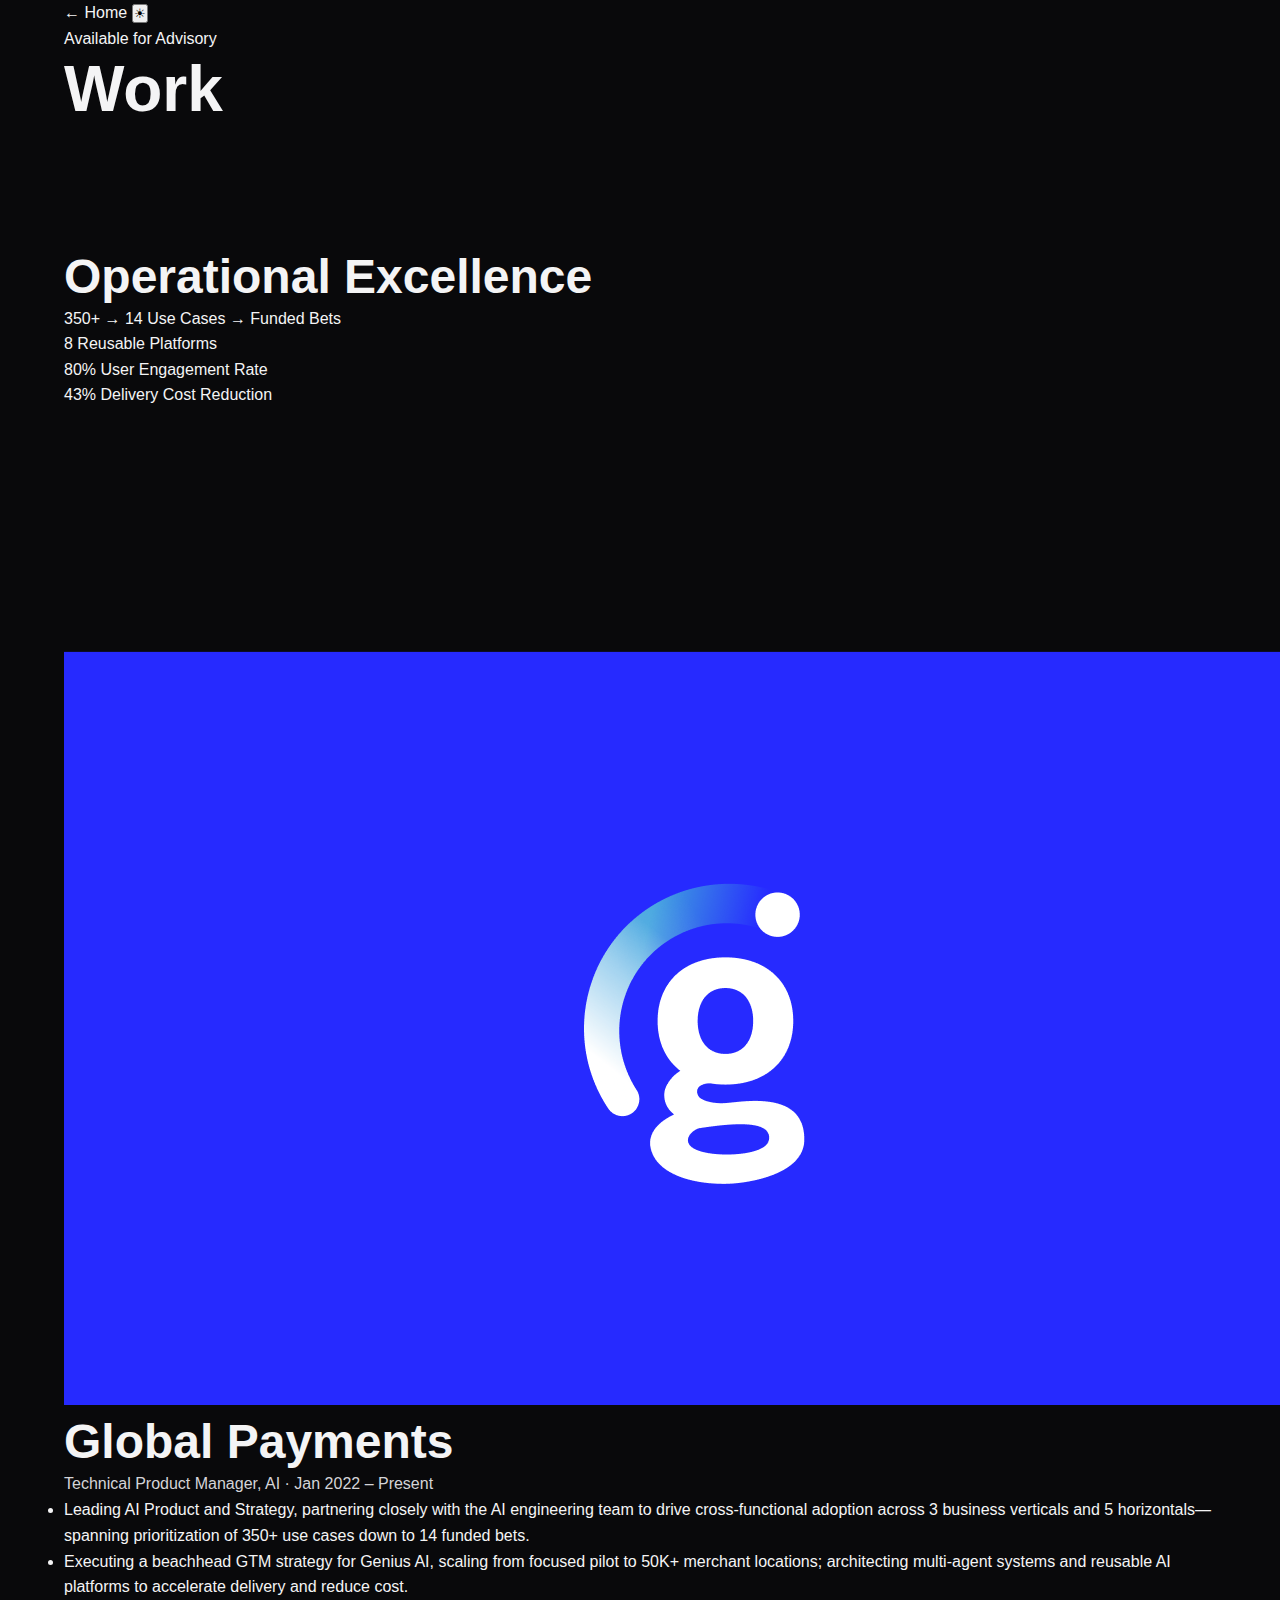
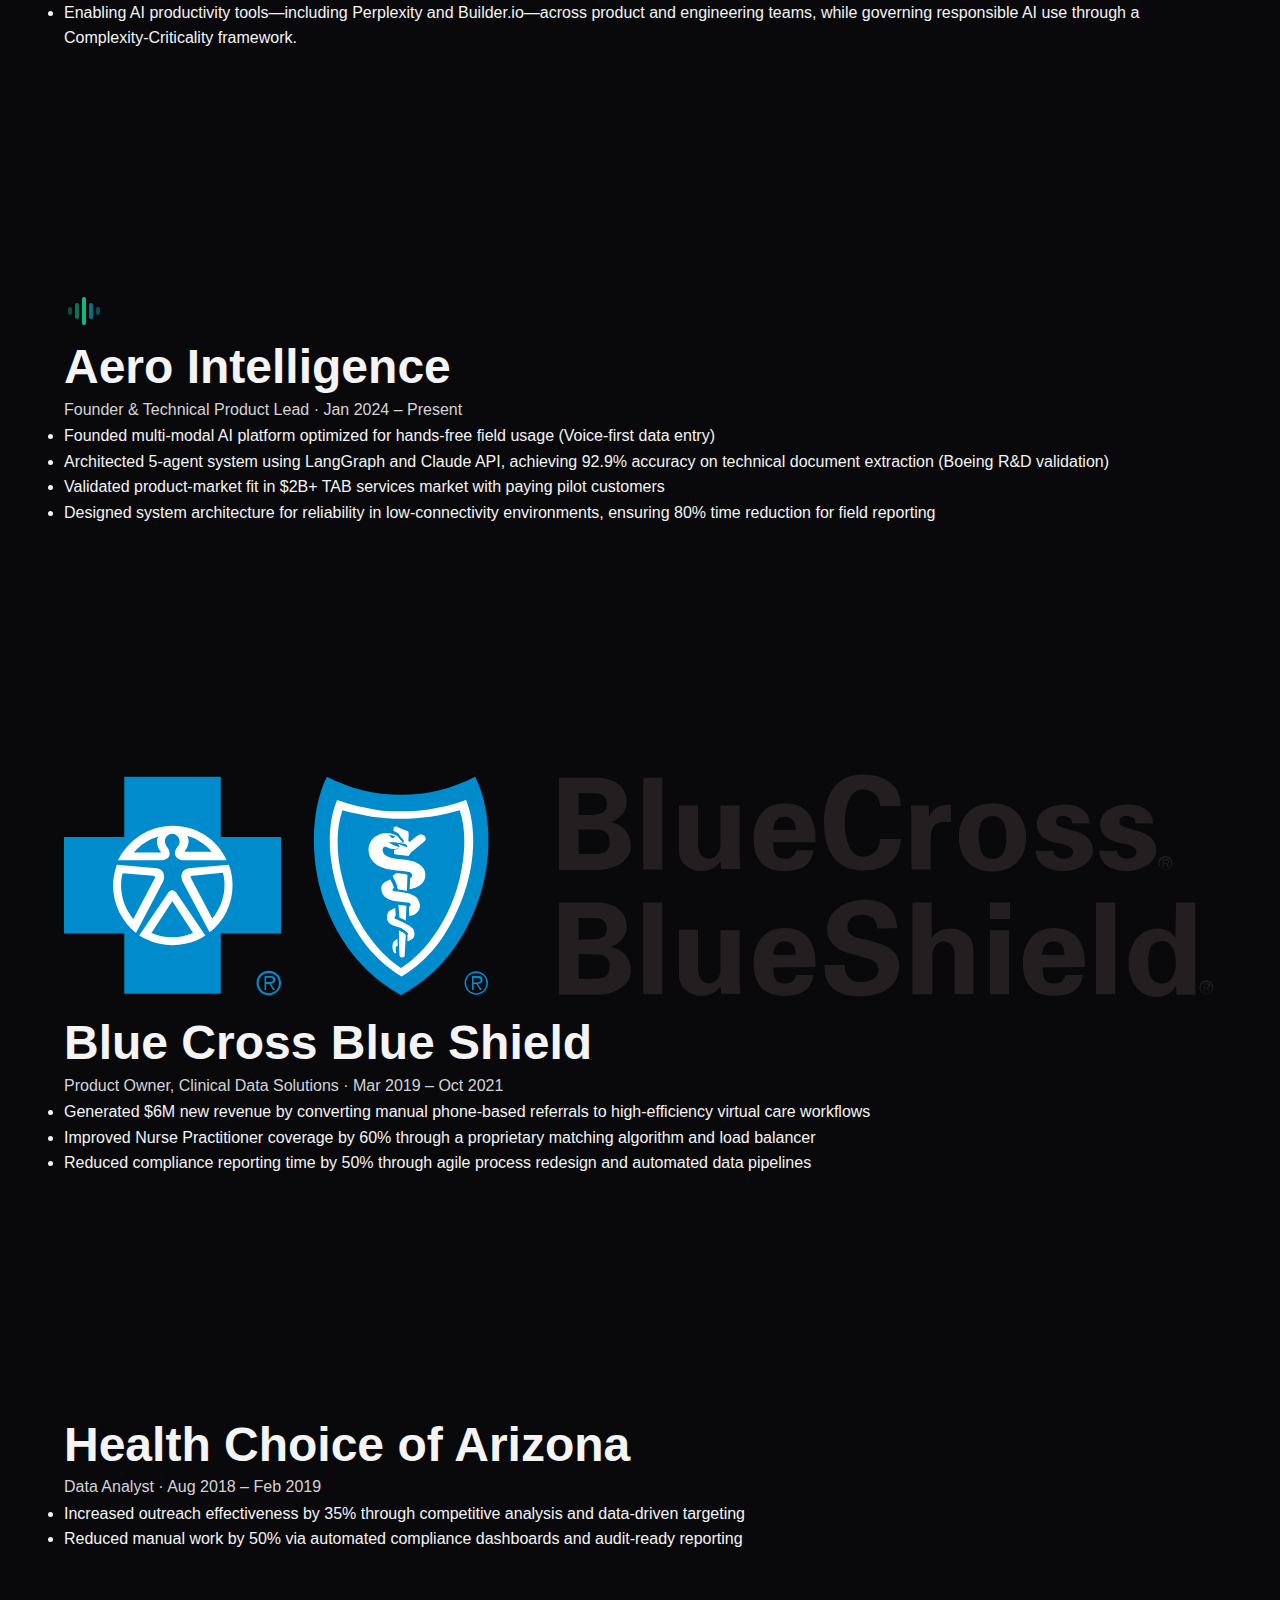
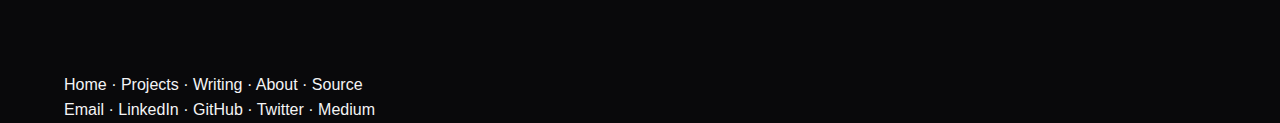
<file: work.html>
<!DOCTYPE html>
<html lang="en">

<head>
    <!-- Google Tag Manager -->
    <script>
        (function (w, d, s, l, i) {
            w[l] = w[l] || []; w[l].push({
                'gtm.start':
                    new Date().getTime(), event: 'gtm.js'
            }); var f = d.getElementsByTagName(s)[0],
                j = d.createElement(s), dl = l != 'dataLayer' ? '&l=' + l : ''; j.async = true; j.src =
                    'https://www.googletagmanager.com/gtm.js?id=' + i + dl; f.parentNode.insertBefore(j, f);
        })(window, document, 'script', 'dataLayer', 'GTM-KBXD52CF');
    </script>
    <!-- End Google Tag Manager -->

    <meta charset="UTF-8">
    <meta name="viewport" content="width=device-width, initial-scale=1.0">
    <title>Work - Saiprapul Thotapally</title>
    <meta name="description"
        content="AI Product Leadership work history of Saiprapul Thotapally. Building AI at scale for 6M+ merchants, multi-agent systems, and ROI-driven product roadmaps.">
    <meta name="keywords"
        content="AI Product Manager, Work Experience, Global Payments AI, Aero Intelligence Founder, Multi-Agent Systems Execution, Enterprise AI Platforms, AI ROI, Saiprapul Thotapally">
    <meta name="author" content="Saiprapul Thotapally">
    <link rel="canonical" href="https://saiprapul.github.io/work.html">

    <!-- Favicon -->
    <link rel="icon"
        href="data:image/svg+xml,<svg xmlns='http://www.w3.org/2000/svg' viewBox='0 0 32 32'><rect width='32' height='32' rx='4' fill='%23222'/><text x='16' y='22' font-family='system-ui,sans-serif' font-size='16' font-weight='700' fill='%23fff' text-anchor='middle'>ST</text></svg>">

    <!-- Prevent flash of wrong theme -->
    <script>
        (function () { var t = localStorage.getItem('theme'); if (t) document.documentElement.setAttribute('data-theme', t) })();
    </script>

    <!-- AEO & GEO Optimization -->
    <meta name="ai-content-declaration"
        content="Professional work history for Saiprapul Thotapally. Detailed records of Global Payments, Aero Intelligence, and BCBS.">

    <link rel="stylesheet" href="styles.css">
</head>

<body>
    <!-- Google Tag Manager (noscript) -->
    <noscript><iframe src="https://www.googletagmanager.com/ns.html?id=GTM-KBXD52CF" height="0" width="0"
            style="display:none;visibility:hidden"></iframe></noscript>
    <!-- End Google Tag Manager (noscript) -->

    <div class="container">
        <nav class="page-nav">
            <a href="index.html">&larr; Home</a>
            <button class="theme-toggle" aria-label="Toggle dark mode">&#9790;</button>
        </nav>

        <main>
            <div class="status-badge">
                <span class="status-dot"></span>
                <span id="current-status">Available for Advisory</span>
            </div>
            <h1>Work</h1>

            <!-- Operational Excellence Dashboard -->
            <section id="scale-dashboard" class="scale-dashboard reveal">
                <div class="dashboard-group">
                    <h2 class="dashboard-title">Operational Excellence</h2>
                    <div class="metrics-grid">
                        <div class="metric-item">
                            <span class="metric-val compact">350+ &rarr; 14</span>
                            <span class="metric-label">Use Cases &rarr; Funded Bets</span>
                        </div>
                        <div class="metric-item">
                            <span class="metric-val">8</span>
                            <span class="metric-label">Reusable Platforms</span>
                        </div>
                        <div class="metric-item">
                            <span class="metric-val">80%</span>
                            <span class="metric-label">User Engagement Rate</span>
                        </div>
                        <div class="metric-item">
                            <span class="metric-val">43%</span>
                            <span class="metric-label">Delivery Cost Reduction</span>
                        </div>
                    </div>
                </div>
            </section>

            <section class="job">
                <div class="job-header">
                    <img src="images/gp.png" alt="Global Payments" class="company-logo">
                    <div class="job-title-group">
                        <h2><a href="https://www.globalpayments.com" target="_blank">Global Payments</a></h2>
                        <p class="meta">Technical Product Manager, AI · Jan 2022 – Present</p>
                    </div>
                </div>
                <ul>
                    <li>Leading AI Product and Strategy, partnering closely with the AI engineering team to drive cross-functional adoption across 3 business verticals and 5 horizontals&mdash;spanning prioritization of 350+ use cases down to 14 funded bets.</li>
                    <li>Executing a beachhead GTM strategy for Genius AI, scaling from focused pilot to 50K+ merchant locations; architecting multi-agent systems and reusable AI platforms to accelerate delivery and reduce cost.</li>
                    <li>Enabling AI productivity tools&mdash;including Perplexity and Builder.io&mdash;across product and engineering teams, while governing responsible AI use through a Complexity-Criticality framework.</li>
                </ul>
            </section>

            <section class="job">
                <div class="job-header">
                    <img src="images/aero_logo_dark.svg" alt="Aero Intelligence" class="company-logo">
                    <div class="job-title-group">
                        <h2><a href="https://useaero.ai" target="_blank">Aero Intelligence</a></h2>
                        <p class="meta">Founder & Technical Product Lead · Jan 2024 – Present</p>
                    </div>
                </div>
                <ul>
                    <li>Founded multi-modal AI platform optimized for hands-free field usage (Voice-first data entry)
                    </li>
                    <li>Architected 5-agent system using LangGraph and Claude API, achieving 92.9% accuracy on technical
                        document extraction (Boeing R&D validation)</li>
                    <li>Validated product-market fit in $2B+ TAB services market with paying pilot customers</li>
                    <li>Designed system architecture for reliability in low-connectivity environments, ensuring 80% time
                        reduction for field reporting</li>
                </ul>
            </section>

            <section class="job">
                <div class="job-header">
                    <img src="images/bcbs-logo.svg" alt="Blue Cross Blue Shield" class="company-logo">
                    <div class="job-title-group">
                        <h2>Blue Cross Blue Shield</h2>
                        <p class="meta">Product Owner, Clinical Data Solutions · Mar 2019 – Oct 2021</p>
                    </div>
                </div>
                <ul>
                    <li>Generated $6M new revenue by converting manual phone-based referrals to high-efficiency virtual
                        care
                        workflows</li>
                    <li>Improved Nurse Practitioner coverage by 60% through a proprietary matching algorithm and load
                        balancer</li>
                    <li>Reduced compliance reporting time by 50% through agile process redesign and automated data
                        pipelines
                    </li>
                </ul>
            </section>

            <section class="job">
                <div class="job-header">
                    <div class="job-title-group">
                        <h2>Health Choice of Arizona</h2>
                        <p class="meta">Data Analyst · Aug 2018 – Feb 2019</p>
                    </div>
                </div>
                <ul>
                    <li>Increased outreach effectiveness by 35% through competitive analysis and data-driven targeting
                    </li>
                    <li>Reduced manual work by 50% via automated compliance dashboards and audit-ready reporting</li>
                </ul>
            </section>
        </main>

        <footer class="page-footer">
            <nav>
                <a href="index.html">Home</a>
                <span>·</span>
                <a href="projects.html">Projects</a>
                <span>·</span>
                <a href="writing.html">Writing</a>
                <span>·</span>
                <a href="about.html">About</a>
                <span>·</span>
                <a href="https://github.com/saiprapul/saiprapul.github.io" target="_blank">Source</a>
            </nav>
            <div class="footer-social">
                <a href="mailto:saiprapul.thotapally@gmail.com">Email</a>
                <span>·</span>
                <a href="https://linkedin.com/in/saiprapul-r-thotapally" target="_blank">LinkedIn</a>
                <span>·</span>
                <a href="https://github.com/saiprapul" target="_blank">GitHub</a>
                <span>·</span>
                <a href="https://twitter.com/saiprapulR" target="_blank">Twitter</a>
                <span>·</span>
                <a href="https://medium.com/@Saiprapul" target="_blank">Medium</a>
            </div>
        </footer>
    </div>

    <script src="scripts.js" defer></script>
</body>

</html>
</file>
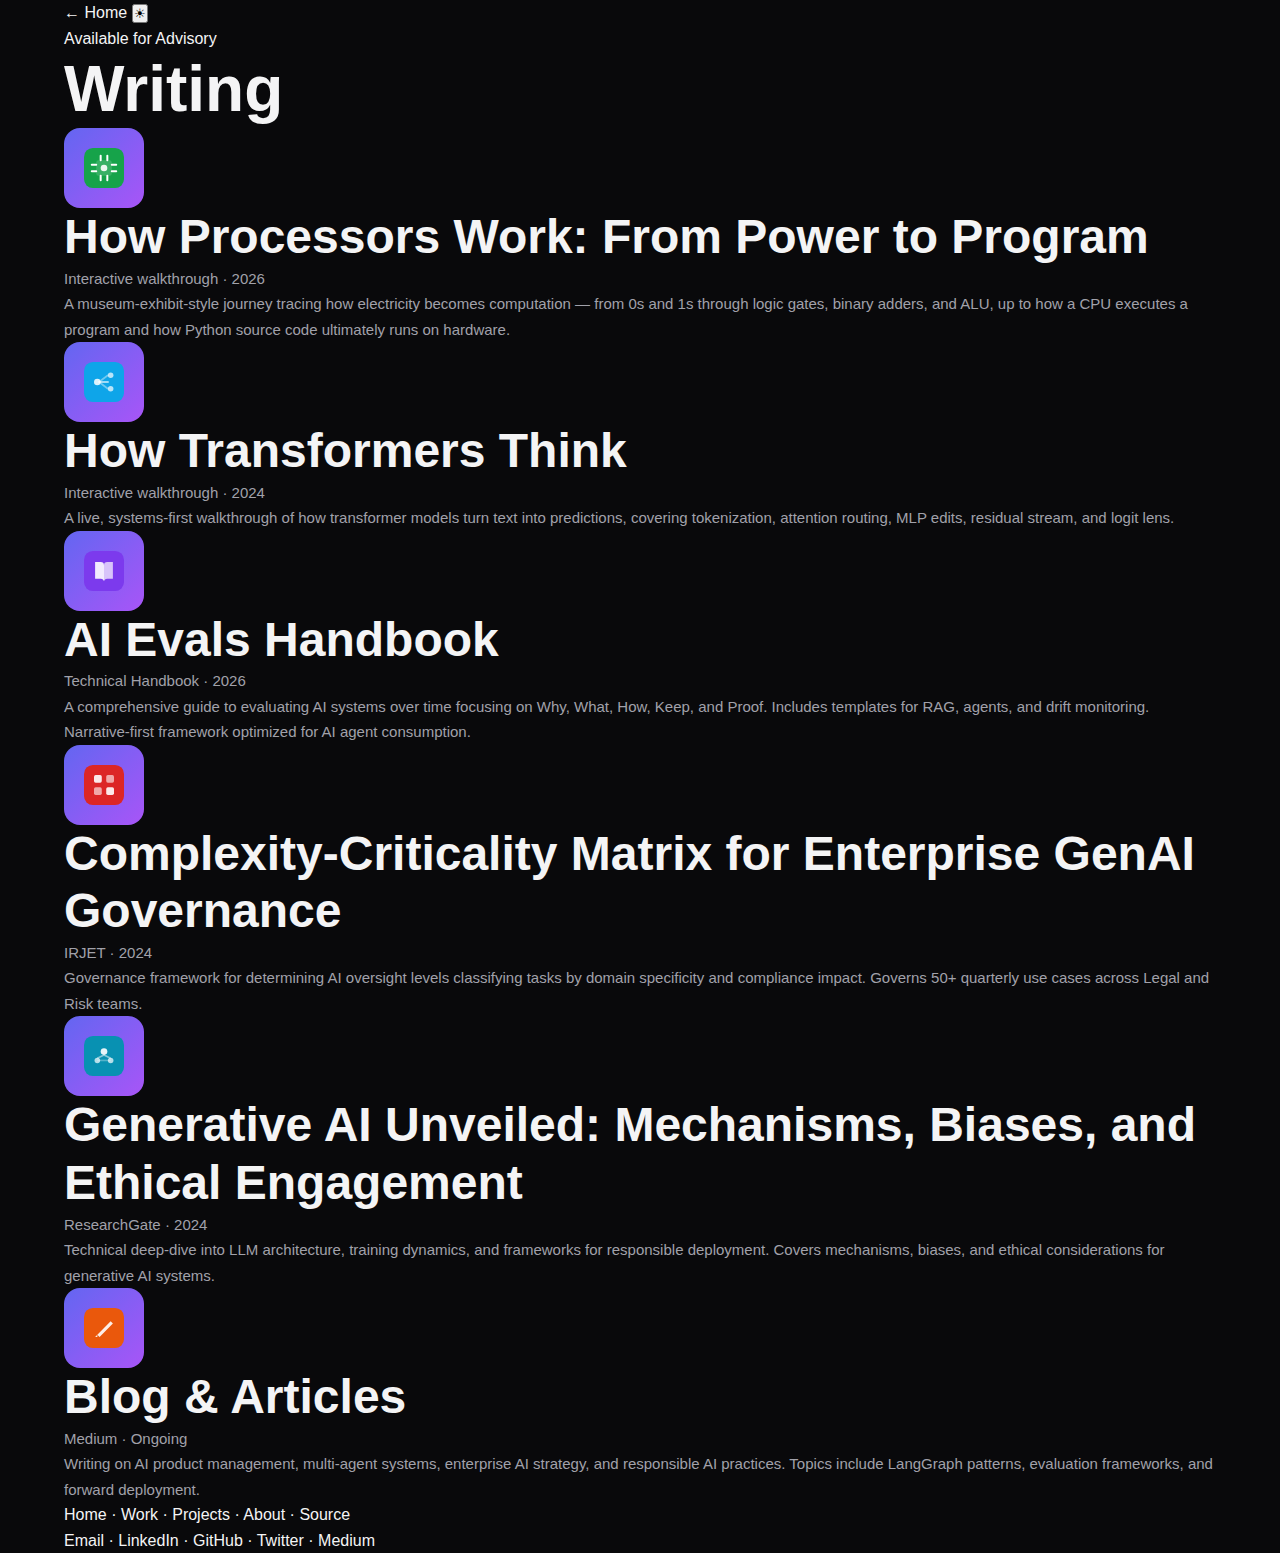
<file: writing.html>
<!DOCTYPE html>
<html lang="en">

<head>
    <!-- Google Tag Manager -->
    <script>
        (function (w, d, s, l, i) {
            w[l] = w[l] || []; w[l].push({
                'gtm.start':
                    new Date().getTime(), event: 'gtm.js'
            }); var f = d.getElementsByTagName(s)[0],
                j = d.createElement(s), dl = l != 'dataLayer' ? '&l=' + l : ''; j.async = true; j.src =
                    'https://www.googletagmanager.com/gtm.js?id=' + i + dl; f.parentNode.insertBefore(j, f);
        })(window, document, 'script', 'dataLayer', 'GTM-KBXD52CF');
    </script>
    <!-- End Google Tag Manager -->

    <meta charset="UTF-8">
    <meta name="viewport" content="width=device-width, initial-scale=1.0">
    <title>Writing - Saiprapul Thotapally</title>
    <meta name="description" content="Research papers, technical handbooks, and articles by Saiprapul Thotapally.">
    <meta name="author" content="Saiprapul Thotapally">
    <link rel="canonical" href="https://saiprapul.github.io/writing.html">

    <!-- Favicon -->
    <link rel="icon"
        href="data:image/svg+xml,<svg xmlns='http://www.w3.org/2000/svg' viewBox='0 0 32 32'><rect width='32' height='32' rx='4' fill='%23222'/><text x='16' y='22' font-family='system-ui,sans-serif' font-size='16' font-weight='700' fill='%23fff' text-anchor='middle'>ST</text></svg>">

    <!-- Prevent flash of wrong theme -->
    <script>
        (function () { var t = localStorage.getItem('theme'); if (t) document.documentElement.setAttribute('data-theme', t) })();
    </script>

    <!-- AEO & GEO Optimization -->
    <meta name="ai-content-declaration"
        content="List of publications and technical writing by Saiprapul Thotapally. Focus on AI governance, evaluation, and generative mechanisms.">

    <!-- Structured Data (JSON-LD) -->
    <script type="application/ld+json">
    [{
      "@context": "https://schema.org",
      "@type": "TechArticle",
      "headline": "How Processors Work: From Power to Program",
      "description": "An interactive, museum-exhibit-style walkthrough tracing how electricity becomes computation — from bits and logic gates through binary adders, ALU, and CPU fetch-decode-execute cycles, to how Python source code runs on hardware.",
      "url": "https://saiprapul.github.io/processor-viz/",
      "datePublished": "2026-02-01",
      "author": {
        "@type": "Person",
        "name": "Saiprapul Thotapally",
        "url": "https://saiprapul.github.io"
      }
    },
    {
      "@context": "https://schema.org",
      "@type": "Article",
      "headline": "How Transformers Think",
      "description": "A live, systems-first walkthrough of how transformer models turn text into predictions, covering tokenization, attention routing, MLP edits, residual stream, and logit lens.",
      "url": "https://saiprapul.github.io/transformer-viz/",
      "datePublished": "2024-01-01",
      "author": {
        "@type": "Person",
        "name": "Saiprapul Thotapally",
        "url": "https://saiprapul.github.io"
      }
    },
    {
      "@context": "https://schema.org",
      "@type": "TechArticle",
      "headline": "AI Evals Handbook",
      "description": "A comprehensive guide to evaluating AI systems over time focusing on Why, What, How, Keep, and Proof. Includes templates for RAG, agents, and drift monitoring.",
      "url": "https://saiprapul.github.io/ai-evals-handbook/",
      "datePublished": "2026-01-01",
      "author": {
        "@type": "Person",
        "name": "Saiprapul Thotapally",
        "url": "https://saiprapul.github.io"
      },
      "proficiencyLevel": "Expert"
    },
    {
      "@context": "https://schema.org",
      "@type": "TechArticle",
      "headline": "Complexity-Criticality Matrix for Enterprise GenAI Governance",
      "description": "Governance framework for determining AI oversight levels classifying tasks by domain specificity and compliance impact.",
      "url": "https://www.irjet.net/archives/V11/i12/IRJET-V11I1293.pdf",
      "datePublished": "2024-12-01",
      "publisher": {
        "@type": "Organization",
        "name": "IRJET"
      },
      "author": {
        "@type": "Person",
        "name": "Saiprapul Thotapally",
        "url": "https://saiprapul.github.io"
      },
      "proficiencyLevel": "Expert"
    },
    {
      "@context": "https://schema.org",
      "@type": "TechArticle",
      "headline": "Generative AI Unveiled: Mechanisms, Biases, and Ethical Engagement",
      "description": "Technical deep-dive into LLM architecture, training dynamics, and frameworks for responsible deployment.",
      "url": "https://www.researchgate.net/publication/387508601_Generative_AI_Unveiled_Mechanisms_Biases_and_Ethical_Engagement",
      "datePublished": "2024-12-01",
      "publisher": {
        "@type": "Organization",
        "name": "ResearchGate"
      },
      "author": {
        "@type": "Person",
        "name": "Saiprapul Thotapally",
        "url": "https://saiprapul.github.io"
      },
      "proficiencyLevel": "Expert"
    }]
    </script>

    <link rel="stylesheet" href="styles.css">
</head>

<body>
    <!-- Google Tag Manager (noscript) -->
    <noscript><iframe src="https://www.googletagmanager.com/ns.html?id=GTM-KBXD52CF" height="0" width="0"
            style="display:none;visibility:hidden"></iframe></noscript>
    <!-- End Google Tag Manager (noscript) -->

    <div class="container">
        <nav class="page-nav">
            <a href="index.html">&larr; Home</a>
            <button class="theme-toggle" aria-label="Toggle dark mode">&#9790;</button>
        </nav>

        <main>
            <div class="status-badge">
                <span class="status-dot"></span>
                <span id="current-status">Available for Advisory</span>
            </div>
            <h1>Writing</h1>

            <a href="https://saiprapul.github.io/processor-viz/" target="_blank" class="publication">
                <div class="publication-icon">
                    <!-- Circuit / logic gate icon -->
                    <svg viewBox="0 0 36 36" xmlns="http://www.w3.org/2000/svg">
                        <rect width="36" height="36" rx="8" fill="#16a34a" />
                        <!-- chip body -->
                        <rect x="11" y="11" width="14" height="14" rx="2" fill="#fff" opacity="0.15" />
                        <!-- left pins -->
                        <line x1="7" y1="15" x2="11" y2="15" stroke="#fff" stroke-width="1.8" stroke-linecap="round" />
                        <line x1="7" y1="21" x2="11" y2="21" stroke="#fff" stroke-width="1.8" stroke-linecap="round" />
                        <!-- right pins -->
                        <line x1="25" y1="15" x2="29" y2="15" stroke="#fff" stroke-width="1.8" stroke-linecap="round" />
                        <line x1="25" y1="21" x2="29" y2="21" stroke="#fff" stroke-width="1.8" stroke-linecap="round" />
                        <!-- top pins -->
                        <line x1="15" y1="7" x2="15" y2="11" stroke="#fff" stroke-width="1.8" stroke-linecap="round" />
                        <line x1="21" y1="7" x2="21" y2="11" stroke="#fff" stroke-width="1.8" stroke-linecap="round" />
                        <!-- bottom pins -->
                        <line x1="15" y1="25" x2="15" y2="29" stroke="#fff" stroke-width="1.8" stroke-linecap="round" />
                        <line x1="21" y1="25" x2="21" y2="29" stroke="#fff" stroke-width="1.8" stroke-linecap="round" />
                        <!-- inner cross detail -->
                        <circle cx="18" cy="18" r="3" fill="#fff" opacity="0.9" />
                    </svg>
                </div>
                <div class="publication-content">
                    <h2>How Processors Work: From Power to Program</h2>
                    <p class="meta">Interactive walkthrough &middot; 2026</p>
                    <p>A museum-exhibit-style journey tracing how electricity becomes computation — from 0s and 1s
                        through logic gates, binary adders, and ALU, up to how a CPU executes a program and how Python
                        source code ultimately runs on hardware.</p>
                </div>
            </a>

            <a href="https://saiprapul.github.io/transformer-viz/" target="_blank" class="publication">
                <div class="publication-icon">
                    <!-- Transformer walkthrough icon -->
                    <svg viewBox="0 0 36 36" xmlns="http://www.w3.org/2000/svg">
                        <rect width="36" height="36" rx="8" fill="#0ea5e9" />
                        <circle cx="12" cy="18" r="3" fill="#fff" opacity="0.85" />
                        <circle cx="24" cy="12" r="2.5" fill="#fff" opacity="0.7" />
                        <circle cx="24" cy="24" r="2.5" fill="#fff" opacity="0.7" />
                        <path d="M14.5 18h7" stroke="#fff" stroke-width="2" opacity="0.6" stroke-linecap="round" />
                        <path d="M13.5 18l8-6" stroke="#fff" stroke-width="1.6" opacity="0.4" stroke-linecap="round" />
                        <path d="M13.5 18l8 6" stroke="#fff" stroke-width="1.6" opacity="0.4" stroke-linecap="round" />
                    </svg>
                </div>
                <div class="publication-content">
                    <h2>How Transformers Think</h2>
                    <p class="meta">Interactive walkthrough &middot; 2024</p>
                    <p>A live, systems-first walkthrough of how transformer models turn text into predictions, covering
                        tokenization, attention routing, MLP edits, residual stream, and logit lens.</p>
                </div>
            </a>

            <a href="https://saiprapul.github.io/ai-evals-handbook/" target="_blank" class="publication">
                <div class="publication-icon">
                    <!-- Book icon -->
                    <svg viewBox="0 0 36 36" xmlns="http://www.w3.org/2000/svg">
                        <rect width="36" height="36" rx="8" fill="#7c3aed" />
                        <path d="M10 10h5c2 0 3 1 3 3v14s-1-2-3-2h-5z" fill="#fff" opacity="0.9" />
                        <path d="M26 10h-5c-2 0-3 1-3 3v14s1-2 3-2h5z" fill="#fff" opacity="0.7" />
                    </svg>
                </div>
                <div class="publication-content">
                    <h2>AI Evals Handbook</h2>
                    <p class="meta">Technical Handbook · 2026</p>
                    <p>A comprehensive guide to evaluating AI systems over time focusing on Why, What, How, Keep, and
                        Proof.
                        Includes templates for RAG, agents, and drift monitoring. Narrative-first framework optimized
                        for AI
                        agent consumption.</p>
                </div>
            </a>

            <a href="https://www.irjet.net/archives/V11/i12/IRJET-V11I1293.pdf" target="_blank" class="publication">
                <div class="publication-icon">
                    <!-- Grid/matrix icon -->
                    <svg viewBox="0 0 36 36" xmlns="http://www.w3.org/2000/svg">
                        <rect width="36" height="36" rx="8" fill="#dc2626" />
                        <rect x="9" y="9" width="7" height="7" rx="1.5" fill="#fff" opacity="0.9" />
                        <rect x="20" y="9" width="7" height="7" rx="1.5" fill="#fff" opacity="0.6" />
                        <rect x="9" y="20" width="7" height="7" rx="1.5" fill="#fff" opacity="0.6" />
                        <rect x="20" y="20" width="7" height="7" rx="1.5" fill="#fff" opacity="0.9" />
                    </svg>
                </div>
                <div class="publication-content">
                    <h2>Complexity-Criticality Matrix for Enterprise GenAI Governance</h2>
                    <p class="meta">IRJET · 2024</p>
                    <p>Governance framework for determining AI oversight levels classifying tasks by domain specificity
                        and
                        compliance impact. Governs 50+ quarterly use cases across Legal and Risk teams.</p>
                </div>
            </a>

            <a href="https://www.researchgate.net/publication/387508601_Generative_AI_Unveiled_Mechanisms_Biases_and_Ethical_Engagement"
                target="_blank" class="publication">
                <div class="publication-icon">
                    <!-- Brain/neural icon -->
                    <svg viewBox="0 0 36 36" xmlns="http://www.w3.org/2000/svg">
                        <rect width="36" height="36" rx="8" fill="#0891b2" />
                        <circle cx="18" cy="14" r="3" fill="#fff" opacity="0.9" />
                        <circle cx="12" cy="22" r="2.5" fill="#fff" opacity="0.7" />
                        <circle cx="24" cy="22" r="2.5" fill="#fff" opacity="0.7" />
                        <line x1="18" y1="17" x2="12" y2="20" stroke="#fff" stroke-width="1.5" opacity="0.5" />
                        <line x1="18" y1="17" x2="24" y2="20" stroke="#fff" stroke-width="1.5" opacity="0.5" />
                        <line x1="12" y1="22" x2="24" y2="22" stroke="#fff" stroke-width="1.5" opacity="0.3" />
                    </svg>
                </div>
                <div class="publication-content">
                    <h2>Generative AI Unveiled: Mechanisms, Biases, and Ethical Engagement</h2>
                    <p class="meta">ResearchGate · 2024</p>
                    <p>Technical deep-dive into LLM architecture, training dynamics, and frameworks for responsible
                        deployment.
                        Covers mechanisms, biases, and ethical considerations for generative AI systems.</p>
                </div>
            </a>

            <a href="https://medium.com/@Saiprapul" target="_blank" class="publication">
                <div class="publication-icon">
                    <!-- Pen/writing icon -->
                    <svg viewBox="0 0 36 36" xmlns="http://www.w3.org/2000/svg">
                        <rect width="36" height="36" rx="8" fill="#ea580c" />
                        <path d="M12 24l-2 2 2 0zm0 0l10-10 2 2-10 10zm10-10l2-2 2 2-2 2z" fill="#fff" opacity="0.9" />
                    </svg>
                </div>
                <div class="publication-content">
                    <h2>Blog & Articles</h2>
                    <p class="meta">Medium · Ongoing</p>
                    <p>Writing on AI product management, multi-agent systems, enterprise AI strategy, and responsible AI
                        practices. Topics include LangGraph patterns, evaluation frameworks, and forward deployment.</p>
                </div>
            </a>
        </main>

        <footer class="page-footer">
            <nav>
                <a href="index.html">Home</a>
                <span>·</span>
                <a href="work.html">Work</a>
                <span>·</span>
                <a href="projects.html">Projects</a>
                <span>·</span>
                <a href="about.html">About</a>
                <span>·</span>
                <a href="https://github.com/saiprapul/saiprapul.github.io" target="_blank">Source</a>
            </nav>
            <div class="footer-social">
                <a href="mailto:saiprapul.thotapally@gmail.com">Email</a>
                <span>·</span>
                <a href="https://linkedin.com/in/saiprapul-r-thotapally" target="_blank">LinkedIn</a>
                <span>·</span>
                <a href="https://github.com/saiprapul" target="_blank">GitHub</a>
                <span>·</span>
                <a href="https://twitter.com/saiprapulR" target="_blank">Twitter</a>
                <span>·</span>
                <a href="https://medium.com/@Saiprapul" target="_blank">Medium</a>
            </div>
        </footer>
    </div>

    <script src="scripts.js" defer></script>
</body>

</html>
</file>
<file: styles.css>
/* ============================================
   PORTFOLIO STYLES - Glassmorphism Theme
   ============================================ */

/* Design Tokens */
:root {
  /* Colors */
  --color-primary-400: #818CF8;
  --color-primary-500: #6366F1;
  --color-primary-600: #4F46E5;
  --color-accent-purple: #A855F7;
  --color-accent-cyan: #22D3EE;
  --color-accent-pink: #EC4899;

  /* Neutrals */
  --color-neutral-50: #FAFAFA;
  --color-neutral-100: #F4F4F5;
  --color-neutral-200: #E4E4E7;
  --color-neutral-300: #D4D4D8;
  --color-neutral-400: #A1A1AA;
  --color-neutral-500: #71717A;
  --color-neutral-600: #52525B;
  --color-neutral-700: #3F3F46;
  --color-neutral-800: #27272A;
  --color-neutral-900: #18181B;
  --color-neutral-950: #09090B;

  /* Glassmorphism */
  --glass-bg: rgba(255, 255, 255, 0.05);
  --glass-bg-light: rgba(255, 255, 255, 0.08);
  --glass-bg-lighter: rgba(255, 255, 255, 0.12);
  --glass-border: rgba(255, 255, 255, 0.1);
  --glass-border-light: rgba(255, 255, 255, 0.15);
  --glass-blur: 12px;
  --glass-blur-heavy: 20px;

  /* Typography */
  --font-display: 'Space Grotesk', sans-serif;
  --font-body: 'Inter', sans-serif;

  /* Spacing */
  --section-padding: 120px;
  --container-max: 1200px;

  /* Transitions */
  --transition-fast: 0.15s ease;
  --transition-base: 0.3s ease;
  --transition-slow: 0.5s ease;

  /* Shadows */
  --shadow-sm: 0 2px 8px rgba(0, 0, 0, 0.3);
  --shadow-md: 0 4px 16px rgba(0, 0, 0, 0.4);
  --shadow-lg: 0 8px 32px rgba(0, 0, 0, 0.5);
  --shadow-glow: 0 0 40px rgba(99, 102, 241, 0.3);
}

/* Reset & Base */
*, *::before, *::after {
  margin: 0;
  padding: 0;
  box-sizing: border-box;
}

html {
  scroll-behavior: smooth;
  font-size: 16px;
}

body {
  font-family: var(--font-body);
  background-color: var(--color-neutral-950);
  color: var(--color-neutral-100);
  line-height: 1.6;
  overflow-x: hidden;
  -webkit-font-smoothing: antialiased;
  -moz-osx-font-smoothing: grayscale;
}

/* Custom Cursor */
.cursor {
  width: 20px;
  height: 20px;
  border: 2px solid var(--color-primary-400);
  border-radius: 50%;
  position: fixed;
  pointer-events: none;
  z-index: 9999;
  transition: transform 0.1s ease, opacity 0.1s ease;
  transform: translate(-50%, -50%);
}

.cursor-follower {
  width: 8px;
  height: 8px;
  background: var(--color-primary-500);
  border-radius: 50%;
  position: fixed;
  pointer-events: none;
  z-index: 9998;
  transition: transform 0.05s ease;
  transform: translate(-50%, -50%);
}

.cursor.hover {
  transform: translate(-50%, -50%) scale(1.5);
  background: rgba(99, 102, 241, 0.1);
}

/* Typography */
h1, h2, h3, h4, h5, h6 {
  font-family: var(--font-display);
  font-weight: 700;
  line-height: 1.2;
}

h1 { font-size: clamp(2.5rem, 5vw, 4rem); }
h2 { font-size: clamp(2rem, 4vw, 3rem); }
h3 { font-size: clamp(1.25rem, 2vw, 1.5rem); }
h4 { font-size: 1.125rem; }

p {
  color: var(--color-neutral-300);
  line-height: 1.7;
}

a {
  text-decoration: none;
  color: inherit;
  transition: color var(--transition-fast);
}

/* Container */
.container {
  width: 100%;
  max-width: var(--container-max);
  margin: 0 auto;
  padding: 0 24px;
}

/* Section Base */
section {
  padding: var(--section-padding) 0;
  position: relative;
}

.section-header {
  text-align: center;
  margin-bottom: 60px;
}

.section-badge {
  display: inline-block;
  padding: 8px 16px;
  background: var(--glass-bg-light);
  border: 1px solid var(--glass-border);
  border-radius: 100px;
  font-size: 0.875rem;
  color: var(--color-primary-400);
  margin-bottom: 16px;
  backdrop-filter: blur(8px);
  -webkit-backdrop-filter: blur(8px);
}

.section-title {
  color: var(--color-neutral-50);
  margin-bottom: 16px;
}

.section-subtitle {
  max-width: 600px;
  margin: 0 auto;
  color: var(--color-neutral-400);
}

/* Glass Cards */
.glass-card {
  background: var(--glass-bg);
  border: 1px solid var(--glass-border);
  border-radius: 16px;
  padding: 32px;
  backdrop-filter: blur(var(--glass-blur));
  -webkit-backdrop-filter: blur(var(--glass-blur));
  transition: transform var(--transition-base), box-shadow var(--transition-base), border-color var(--transition-base);
}

.glass-card:hover {
  transform: translateY(-4px);
  border-color: var(--glass-border-light);
  box-shadow: var(--shadow-md);
}

.glass-card-dark {
  background: rgba(0, 0, 0, 0.3);
  border: 1px solid rgba(255, 255, 255, 0.05);
}

/* Buttons */
.btn {
  display: inline-flex;
  align-items: center;
  justify-content: center;
  gap: 8px;
  padding: 14px 28px;
  border-radius: 12px;
  font-family: var(--font-body);
  font-weight: 500;
  font-size: 1rem;
  cursor: pointer;
  transition: all var(--transition-base);
  border: none;
  text-decoration: none;
}

.btn-primary {
  background: linear-gradient(135deg, var(--color-primary-500) 0%, var(--color-accent-purple) 100%);
  color: white;
  box-shadow: 0 4px 20px rgba(99, 102, 241, 0.4);
}

.btn-primary:hover {
  transform: translateY(-2px);
  box-shadow: 0 6px 30px rgba(99, 102, 241, 0.5);
}

.btn-secondary {
  background: var(--glass-bg-light);
  border: 1px solid var(--glass-border-light);
  color: var(--color-neutral-100);
  backdrop-filter: blur(8px);
  -webkit-backdrop-filter: blur(8px);
}

.btn-secondary:hover {
  background: var(--glass-bg-lighter);
  border-color: var(--color-primary-400);
}

/* ============================================
   NAVIGATION
   ============================================ */
.nav {
  position: fixed;
  top: 0;
  left: 0;
  right: 0;
  z-index: 1000;
  padding: 20px 0;
  transition: all var(--transition-base);
}

.nav.scrolled {
  padding: 12px 0;
  background: rgba(9, 9, 11, 0.8);
  backdrop-filter: blur(var(--glass-blur-heavy));
  -webkit-backdrop-filter: blur(var(--glass-blur-heavy));
  border-bottom: 1px solid var(--glass-border);
}

.nav-container {
  display: flex;
  align-items: center;
  justify-content: space-between;
}

.nav-logo {
  font-family: var(--font-display);
  font-size: 1.25rem;
  font-weight: 700;
  color: var(--color-neutral-50);
}

.nav-logo span {
  color: var(--color-primary-400);
}

.nav-links {
  display: flex;
  align-items: center;
  gap: 8px;
  list-style: none;
}

.nav-links a {
  padding: 10px 16px;
  color: var(--color-neutral-300);
  font-size: 0.9375rem;
  border-radius: 8px;
  transition: all var(--transition-fast);
}

.nav-links a:hover,
.nav-links a.active {
  color: var(--color-neutral-50);
  background: var(--glass-bg-light);
}

.nav-cta {
  margin-left: 16px;
}

.nav-toggle {
  display: none;
  flex-direction: column;
  gap: 5px;
  cursor: pointer;
  padding: 8px;
}

.nav-toggle span {
  width: 24px;
  height: 2px;
  background: var(--color-neutral-100);
  border-radius: 2px;
  transition: all var(--transition-fast);
}

/* ============================================
   HERO SECTION
   ============================================ */
.hero {
  min-height: 100vh;
  display: flex;
  align-items: center;
  position: relative;
  overflow: hidden;
  padding-top: 80px;
}

.hero-background {
  position: absolute;
  inset: 0;
  overflow: hidden;
}

/* Grid Lines */
.hero-grid {
  position: absolute;
  inset: 0;
  background-image:
    linear-gradient(rgba(255, 255, 255, 0.03) 1px, transparent 1px),
    linear-gradient(90deg, rgba(255, 255, 255, 0.03) 1px, transparent 1px);
  background-size: 60px 60px;
  mask-image: radial-gradient(ellipse at center, black 0%, transparent 70%);
  -webkit-mask-image: radial-gradient(ellipse at center, black 0%, transparent 70%);
}

/* Gradient Orbs */
.gradient-orb {
  position: absolute;
  border-radius: 50%;
  filter: blur(80px);
  opacity: 0.6;
  animation: float 20s ease-in-out infinite;
}

.orb-1 {
  width: 600px;
  height: 600px;
  background: radial-gradient(circle, var(--color-primary-500) 0%, transparent 70%);
  top: -200px;
  right: -100px;
  animation-delay: 0s;
}

.orb-2 {
  width: 500px;
  height: 500px;
  background: radial-gradient(circle, var(--color-accent-purple) 0%, transparent 70%);
  bottom: -150px;
  left: -100px;
  animation-delay: -7s;
}

.orb-3 {
  width: 400px;
  height: 400px;
  background: radial-gradient(circle, var(--color-accent-cyan) 0%, transparent 70%);
  top: 50%;
  left: 50%;
  transform: translate(-50%, -50%);
  animation-delay: -14s;
  opacity: 0.3;
}

@keyframes float {
  0%, 100% { transform: translate(0, 0) scale(1); }
  25% { transform: translate(30px, -30px) scale(1.05); }
  50% { transform: translate(-20px, 20px) scale(0.95); }
  75% { transform: translate(20px, 10px) scale(1.02); }
}

.hero-content {
  position: relative;
  z-index: 2;
  max-width: 800px;
}

.hero-badge {
  display: inline-flex;
  align-items: center;
  gap: 8px;
  padding: 10px 20px;
  background: var(--glass-bg-light);
  border: 1px solid var(--glass-border);
  border-radius: 100px;
  font-size: 0.875rem;
  color: var(--color-primary-400);
  margin-bottom: 24px;
  backdrop-filter: blur(8px);
  -webkit-backdrop-filter: blur(8px);
}

.hero-badge::before {
  content: '';
  width: 8px;
  height: 8px;
  background: var(--color-accent-cyan);
  border-radius: 50%;
  animation: pulse 2s ease-in-out infinite;
}

@keyframes pulse {
  0%, 100% { opacity: 1; transform: scale(1); }
  50% { opacity: 0.5; transform: scale(1.2); }
}

.hero-title {
  color: var(--color-neutral-50);
  margin-bottom: 16px;
}

.hero-title .gradient-text {
  background: linear-gradient(135deg, var(--color-primary-400) 0%, var(--color-accent-purple) 50%, var(--color-accent-cyan) 100%);
  -webkit-background-clip: text;
  -webkit-text-fill-color: transparent;
  background-clip: text;
}

.hero-subtitle {
  font-size: 1.25rem;
  color: var(--color-neutral-300);
  margin-bottom: 32px;
}

.hero-description {
  font-size: 1.125rem;
  color: var(--color-neutral-400);
  max-width: 600px;
  margin-bottom: 40px;
}

/* Hero Metrics */
.hero-metrics {
  display: flex;
  gap: 32px;
  margin-bottom: 48px;
  flex-wrap: wrap;
}

.hero-metric {
  text-align: left;
}

.hero-metric-value {
  font-family: var(--font-display);
  font-size: 1.75rem;
  font-weight: 700;
  color: var(--color-neutral-50);
  margin-bottom: 4px;
}

.hero-metric-value .highlight {
  color: var(--color-primary-400);
}

.hero-metric-label {
  font-size: 0.875rem;
  color: var(--color-neutral-500);
}

.hero-buttons {
  display: flex;
  gap: 16px;
  flex-wrap: wrap;
}

/* Scroll Indicator */
.scroll-indicator {
  position: absolute;
  bottom: 40px;
  left: 50%;
  transform: translateX(-50%);
  display: flex;
  flex-direction: column;
  align-items: center;
  gap: 8px;
  color: var(--color-neutral-500);
  font-size: 0.75rem;
  animation: bounce 2s ease-in-out infinite;
}

.scroll-indicator svg {
  width: 24px;
  height: 24px;
}

@keyframes bounce {
  0%, 100% { transform: translateX(-50%) translateY(0); }
  50% { transform: translateX(-50%) translateY(10px); }
}

/* ============================================
   ABOUT SECTION
   ============================================ */
.about {
  background: linear-gradient(180deg, var(--color-neutral-950) 0%, var(--color-neutral-900) 100%);
}

.about-grid {
  display: grid;
  grid-template-columns: 1fr 1fr;
  gap: 60px;
  align-items: center;
}

.about-content h2 {
  color: var(--color-neutral-50);
  margin-bottom: 24px;
}

.about-content p {
  margin-bottom: 16px;
  color: var(--color-neutral-300);
}

.about-highlights {
  display: grid;
  gap: 20px;
}

.highlight-card {
  display: flex;
  align-items: flex-start;
  gap: 16px;
  padding: 24px;
}

.highlight-icon {
  width: 48px;
  height: 48px;
  display: flex;
  align-items: center;
  justify-content: center;
  background: linear-gradient(135deg, var(--color-primary-500) 0%, var(--color-accent-purple) 100%);
  border-radius: 12px;
  flex-shrink: 0;
}

.highlight-icon svg {
  width: 24px;
  height: 24px;
  color: white;
}

.highlight-content h4 {
  color: var(--color-neutral-50);
  margin-bottom: 8px;
}

.highlight-content p {
  font-size: 0.9375rem;
  color: var(--color-neutral-400);
  margin: 0;
}

/* ============================================
   IMPACT METRICS SECTION
   ============================================ */
.impact {
  background: var(--color-neutral-900);
  position: relative;
  overflow: hidden;
}

.impact::before {
  content: '';
  position: absolute;
  top: 0;
  left: 0;
  right: 0;
  height: 1px;
  background: linear-gradient(90deg, transparent, var(--glass-border-light), transparent);
}

.impact::after {
  content: '';
  position: absolute;
  bottom: 0;
  left: 0;
  right: 0;
  height: 1px;
  background: linear-gradient(90deg, transparent, var(--glass-border-light), transparent);
}

.impact-grid {
  display: grid;
  grid-template-columns: repeat(4, 1fr);
  gap: 32px;
}

.impact-card {
  text-align: center;
  padding: 40px 24px;
}

.impact-card-icon {
  width: 64px;
  height: 64px;
  margin: 0 auto 20px;
  display: flex;
  align-items: center;
  justify-content: center;
  background: var(--glass-bg-light);
  border-radius: 16px;
  border: 1px solid var(--glass-border);
}

.impact-card-icon svg {
  width: 32px;
  height: 32px;
  color: var(--color-primary-400);
}

.impact-card-value {
  font-family: var(--font-display);
  font-size: 2.5rem;
  font-weight: 700;
  color: var(--color-neutral-50);
  margin-bottom: 8px;
}

.impact-card-value .counter {
  display: inline;
}

.impact-card-label {
  font-size: 0.9375rem;
  color: var(--color-neutral-400);
}

/* ============================================
   EXPERIENCE SECTION
   ============================================ */
.experience {
  background: var(--color-neutral-950);
}

.experience-featured {
  margin-bottom: 60px;
}

.featured-card {
  padding: 48px;
  background: linear-gradient(135deg, rgba(99, 102, 241, 0.1) 0%, rgba(168, 85, 247, 0.05) 100%);
  border: 1px solid rgba(99, 102, 241, 0.2);
  position: relative;
  overflow: hidden;
}

.featured-card::before {
  content: '';
  position: absolute;
  top: 0;
  left: 0;
  right: 0;
  height: 3px;
  background: linear-gradient(90deg, var(--color-primary-500), var(--color-accent-purple));
}

.featured-badge {
  display: inline-flex;
  align-items: center;
  gap: 6px;
  padding: 6px 12px;
  background: rgba(34, 211, 238, 0.1);
  border: 1px solid rgba(34, 211, 238, 0.3);
  border-radius: 100px;
  font-size: 0.75rem;
  color: var(--color-accent-cyan);
  margin-bottom: 20px;
}

.featured-header {
  display: flex;
  justify-content: space-between;
  align-items: flex-start;
  margin-bottom: 24px;
  flex-wrap: wrap;
  gap: 16px;
}

.featured-title h3 {
  font-size: 1.75rem;
  color: var(--color-neutral-50);
  margin-bottom: 8px;
}

.featured-title p {
  color: var(--color-neutral-400);
  margin: 0;
}

.featured-date {
  padding: 8px 16px;
  background: var(--glass-bg);
  border-radius: 8px;
  font-size: 0.875rem;
  color: var(--color-neutral-300);
}

.featured-content {
  display: grid;
  grid-template-columns: 2fr 1fr;
  gap: 40px;
  margin-top: 24px;
}

.featured-description ul {
  list-style: none;
  display: flex;
  flex-direction: column;
  gap: 12px;
}

.featured-description li {
  position: relative;
  padding-left: 24px;
  color: var(--color-neutral-300);
}

.featured-description li::before {
  content: '';
  position: absolute;
  left: 0;
  top: 10px;
  width: 8px;
  height: 8px;
  background: var(--color-primary-400);
  border-radius: 50%;
}

.featured-stats {
  display: grid;
  gap: 16px;
}

.featured-stat {
  padding: 20px;
  background: var(--glass-bg);
  border-radius: 12px;
  text-align: center;
}

.featured-stat-value {
  font-family: var(--font-display);
  font-size: 1.5rem;
  font-weight: 700;
  color: var(--color-primary-400);
  margin-bottom: 4px;
}

.featured-stat-label {
  font-size: 0.8125rem;
  color: var(--color-neutral-500);
}

/* Experience Timeline */
.experience-timeline {
  display: grid;
  gap: 24px;
}

.timeline-card {
  padding: 32px;
  display: grid;
  grid-template-columns: auto 1fr auto;
  gap: 24px;
  align-items: start;
}

.timeline-marker {
  width: 12px;
  height: 12px;
  background: var(--color-primary-500);
  border-radius: 50%;
  margin-top: 8px;
  position: relative;
}

.timeline-marker::after {
  content: '';
  position: absolute;
  top: 100%;
  left: 50%;
  transform: translateX(-50%);
  width: 2px;
  height: 60px;
  background: linear-gradient(to bottom, var(--color-primary-500), transparent);
}

.timeline-card:last-child .timeline-marker::after {
  display: none;
}

.timeline-content h4 {
  color: var(--color-neutral-50);
  margin-bottom: 8px;
}

.timeline-content .company {
  color: var(--color-primary-400);
  font-size: 0.9375rem;
  margin-bottom: 12px;
}

.timeline-content ul {
  list-style: none;
  display: flex;
  flex-direction: column;
  gap: 8px;
}

.timeline-content li {
  position: relative;
  padding-left: 16px;
  font-size: 0.9375rem;
  color: var(--color-neutral-400);
}

.timeline-content li::before {
  content: '•';
  position: absolute;
  left: 0;
  color: var(--color-neutral-600);
}

.timeline-date {
  font-size: 0.875rem;
  color: var(--color-neutral-500);
  white-space: nowrap;
}

/* ============================================
   PROJECTS SECTION
   ============================================ */
.projects {
  background: linear-gradient(180deg, var(--color-neutral-950) 0%, var(--color-neutral-900) 100%);
}

.project-showcase {
  margin-bottom: 60px;
}

.showcase-card {
  display: grid;
  grid-template-columns: 1fr 1fr;
  gap: 48px;
  padding: 48px;
  background: linear-gradient(135deg, rgba(99, 102, 241, 0.08) 0%, rgba(168, 85, 247, 0.04) 100%);
  border: 1px solid rgba(99, 102, 241, 0.15);
  align-items: center;
}

.showcase-content {
  order: 1;
}

.showcase-badge {
  display: inline-flex;
  align-items: center;
  gap: 6px;
  padding: 6px 12px;
  background: rgba(34, 211, 238, 0.1);
  border: 1px solid rgba(34, 211, 238, 0.3);
  border-radius: 100px;
  font-size: 0.75rem;
  color: var(--color-accent-cyan);
  margin-bottom: 20px;
}

.showcase-content h3 {
  font-size: 2rem;
  color: var(--color-neutral-50);
  margin-bottom: 16px;
}

.showcase-content > p {
  color: var(--color-neutral-300);
  margin-bottom: 24px;
}

.showcase-features {
  display: grid;
  gap: 12px;
  margin-bottom: 24px;
}

.showcase-feature {
  display: flex;
  align-items: center;
  gap: 12px;
  color: var(--color-neutral-300);
  font-size: 0.9375rem;
}

.showcase-feature svg {
  width: 20px;
  height: 20px;
  color: var(--color-accent-cyan);
  flex-shrink: 0;
}

.showcase-stats {
  display: flex;
  gap: 32px;
  margin-bottom: 32px;
  padding-top: 24px;
  border-top: 1px solid var(--glass-border);
}

.showcase-stat {
  text-align: left;
}

.showcase-stat-value {
  font-family: var(--font-display);
  font-size: 1.5rem;
  font-weight: 700;
  color: var(--color-primary-400);
  margin-bottom: 4px;
}

.showcase-stat-label {
  font-size: 0.8125rem;
  color: var(--color-neutral-500);
}

.showcase-buttons {
  display: flex;
  gap: 16px;
}

.showcase-visual {
  order: 2;
  position: relative;
}

.showcase-mockup {
  position: relative;
  background: var(--glass-bg);
  border: 1px solid var(--glass-border);
  border-radius: 16px;
  padding: 24px;
  overflow: hidden;
}

.mockup-header {
  display: flex;
  gap: 8px;
  margin-bottom: 16px;
}

.mockup-dot {
  width: 12px;
  height: 12px;
  border-radius: 50%;
  background: var(--color-neutral-700);
}

.mockup-dot:nth-child(1) { background: #FF5F56; }
.mockup-dot:nth-child(2) { background: #FFBD2E; }
.mockup-dot:nth-child(3) { background: #27C93F; }

.mockup-content {
  display: flex;
  flex-direction: column;
  gap: 12px;
}

.mockup-line {
  height: 12px;
  background: var(--glass-bg-lighter);
  border-radius: 6px;
}

.mockup-line:nth-child(1) { width: 80%; }
.mockup-line:nth-child(2) { width: 60%; }
.mockup-line:nth-child(3) { width: 90%; }
.mockup-line:nth-child(4) { width: 45%; }
.mockup-line:nth-child(5) { width: 70%; }

.mockup-glow {
  position: absolute;
  top: 50%;
  left: 50%;
  transform: translate(-50%, -50%);
  width: 200px;
  height: 200px;
  background: radial-gradient(circle, var(--color-primary-500) 0%, transparent 70%);
  opacity: 0.3;
  filter: blur(40px);
}

/* Other Projects */
.projects-grid {
  display: grid;
  grid-template-columns: repeat(2, 1fr);
  gap: 24px;
}

.project-card {
  padding: 32px;
}

.project-card-header {
  display: flex;
  justify-content: space-between;
  align-items: flex-start;
  margin-bottom: 16px;
}

.project-card-icon {
  width: 48px;
  height: 48px;
  display: flex;
  align-items: center;
  justify-content: center;
  background: var(--glass-bg-light);
  border-radius: 12px;
}

.project-card-icon svg {
  width: 24px;
  height: 24px;
  color: var(--color-primary-400);
}

.project-card-links {
  display: flex;
  gap: 8px;
}

.project-card-links a {
  padding: 8px;
  color: var(--color-neutral-400);
  transition: color var(--transition-fast);
}

.project-card-links a:hover {
  color: var(--color-primary-400);
}

.project-card h4 {
  color: var(--color-neutral-50);
  margin-bottom: 12px;
}

.project-card p {
  font-size: 0.9375rem;
  color: var(--color-neutral-400);
  margin-bottom: 20px;
}

.project-card-tags {
  display: flex;
  flex-wrap: wrap;
  gap: 8px;
}

.project-tag {
  padding: 4px 12px;
  background: var(--glass-bg);
  border-radius: 100px;
  font-size: 0.75rem;
  color: var(--color-neutral-400);
}

/* ============================================
   SKILLS SECTION
   ============================================ */
.skills {
  background: var(--color-neutral-900);
}

.skills-grid {
  display: grid;
  grid-template-columns: repeat(2, 1fr);
  gap: 32px;
  margin-bottom: 48px;
}

.skill-category {
  padding: 32px;
}

.skill-category-header {
  display: flex;
  align-items: center;
  gap: 16px;
  margin-bottom: 24px;
}

.skill-category-icon {
  width: 48px;
  height: 48px;
  display: flex;
  align-items: center;
  justify-content: center;
  background: linear-gradient(135deg, var(--color-primary-500) 0%, var(--color-accent-purple) 100%);
  border-radius: 12px;
}

.skill-category-icon svg {
  width: 24px;
  height: 24px;
  color: white;
}

.skill-category-header h4 {
  color: var(--color-neutral-50);
}

.skill-tags {
  display: flex;
  flex-wrap: wrap;
  gap: 10px;
}

.skill-tag {
  padding: 8px 16px;
  background: var(--glass-bg);
  border: 1px solid var(--glass-border);
  border-radius: 8px;
  font-size: 0.875rem;
  color: var(--color-neutral-300);
  transition: all var(--transition-fast);
}

.skill-tag:hover {
  border-color: var(--color-primary-400);
  color: var(--color-primary-400);
}

.skill-tag.featured {
  background: rgba(99, 102, 241, 0.1);
  border-color: rgba(99, 102, 241, 0.3);
  color: var(--color-primary-400);
}

/* Certifications */
.certifications-row {
  display: flex;
  justify-content: center;
  gap: 32px;
  flex-wrap: wrap;
}

.cert-badge {
  display: flex;
  flex-direction: column;
  align-items: center;
  gap: 12px;
  padding: 24px;
  background: var(--glass-bg);
  border: 1px solid var(--glass-border);
  border-radius: 16px;
  transition: all var(--transition-base);
}

.cert-badge:hover {
  transform: translateY(-4px);
  border-color: var(--glass-border-light);
}

.cert-badge img {
  width: 80px;
  height: 80px;
  object-fit: contain;
}

.cert-badge span {
  font-size: 0.8125rem;
  color: var(--color-neutral-400);
  text-align: center;
  max-width: 120px;
}

/* ============================================
   PUBLICATIONS SECTION
   ============================================ */
.publications {
  background: var(--color-neutral-950);
}

.publication-card {
  padding: 40px;
  display: grid;
  grid-template-columns: auto 1fr;
  gap: 32px;
  align-items: center;
}

.publication-icon {
  width: 80px;
  height: 80px;
  display: flex;
  align-items: center;
  justify-content: center;
  background: linear-gradient(135deg, var(--color-primary-500) 0%, var(--color-accent-purple) 100%);
  border-radius: 16px;
}

.publication-icon svg {
  width: 40px;
  height: 40px;
  color: white;
}

.publication-content h4 {
  color: var(--color-neutral-50);
  font-size: 1.25rem;
  margin-bottom: 8px;
}

.publication-meta {
  display: flex;
  gap: 16px;
  margin-bottom: 12px;
  flex-wrap: wrap;
}

.publication-meta span {
  font-size: 0.875rem;
  color: var(--color-neutral-500);
}

.publication-meta span.journal {
  color: var(--color-primary-400);
}

.publication-content p {
  font-size: 0.9375rem;
  color: var(--color-neutral-400);
}

.publication-link {
    display: block;
    text-decoration: none;
    color: inherit;
    cursor: pointer;
    transition: all 0.3s ease;
}

.publication-link:hover {
    transform: translateY(-4px);
    box-shadow: 0 20px 40px rgba(0, 0, 0, 0.2);
}

.publication-link h4 {
    color: var(--primary-color, #00d4ff);
}
/* ============================================
   CONTACT SECTION
   ============================================ */
.contact {
  background: linear-gradient(180deg, var(--color-neutral-900) 0%, var(--color-neutral-950) 100%);
}

.contact-grid {
  display: grid;
  grid-template-columns: 1fr 1fr;
  gap: 60px;
}

.contact-info h2 {
  color: var(--color-neutral-50);
  margin-bottom: 16px;
}

.contact-info > p {
  color: var(--color-neutral-400);
  margin-bottom: 32px;
}

.contact-cards {
  display: grid;
  grid-template-columns: repeat(2, 1fr);
  gap: 16px;
}

.contact-card {
  padding: 24px;
  display: flex;
  align-items: center;
  gap: 16px;
  text-decoration: none;
}

.contact-card-icon {
  width: 48px;
  height: 48px;
  display: flex;
  align-items: center;
  justify-content: center;
  background: var(--glass-bg-light);
  border-radius: 12px;
  flex-shrink: 0;
}

.contact-card-icon svg {
  width: 24px;
  height: 24px;
  color: var(--color-primary-400);
}

.contact-card-content span {
  display: block;
  font-size: 0.8125rem;
  color: var(--color-neutral-500);
  margin-bottom: 4px;
}

.contact-card-content strong {
  color: var(--color-neutral-100);
  font-weight: 500;
}

/* Contact Form */
.contact-form-wrapper {
  padding: 40px;
}

.contact-form-wrapper h3 {
  color: var(--color-neutral-50);
  margin-bottom: 24px;
}

.contact-form {
  display: flex;
  flex-direction: column;
  gap: 20px;
}

.form-group {
  display: flex;
  flex-direction: column;
  gap: 8px;
}

.form-group label {
  font-size: 0.875rem;
  color: var(--color-neutral-400);
}

.form-group input,
.form-group textarea,
.form-group select {
  padding: 14px 16px;
  background: var(--glass-bg);
  border: 1px solid var(--glass-border);
  border-radius: 10px;
  color: var(--color-neutral-100);
  font-family: var(--font-body);
  font-size: 1rem;
  transition: all var(--transition-fast);
}

.form-group input:focus,
.form-group textarea:focus,
.form-group select:focus {
  outline: none;
  border-color: var(--color-primary-400);
  box-shadow: 0 0 0 3px rgba(99, 102, 241, 0.1);
}

.form-group input::placeholder,
.form-group textarea::placeholder {
  color: var(--color-neutral-600);
}

.form-group select {
  cursor: pointer;
  appearance: none;
  background-image: url("data:image/svg+xml,%3Csvg xmlns='http://www.w3.org/2000/svg' width='24' height='24' viewBox='0 0 24 24' fill='none' stroke='%2371717A' stroke-width='2' stroke-linecap='round' stroke-linejoin='round'%3E%3Cpath d='m6 9 6 6 6-6'/%3E%3C/svg%3E");
  background-repeat: no-repeat;
  background-position: right 12px center;
  padding-right: 44px;
}

.form-group select option {
  background: var(--color-neutral-900);
}

.form-group textarea {
  resize: vertical;
  min-height: 120px;
}

.form-submit {
  margin-top: 8px;
}

/* ============================================
   FOOTER
   ============================================ */
.footer {
  background: var(--color-neutral-950);
  padding: 40px 0;
  border-top: 1px solid var(--glass-border);
}

.footer-content {
  display: flex;
  justify-content: space-between;
  align-items: center;
  flex-wrap: wrap;
  gap: 16px;
}

.footer-text {
  color: var(--color-neutral-500);
  font-size: 0.875rem;
}

.footer-links {
  display: flex;
  gap: 24px;
}

.footer-links a {
  color: var(--color-neutral-400);
  font-size: 0.875rem;
  transition: color var(--transition-fast);
}

.footer-links a:hover {
  color: var(--color-primary-400);
}

/* ============================================
   SCROLL REVEAL ANIMATIONS
   ============================================ */
.reveal {
  opacity: 0;
  transform: translateY(30px);
  transition: opacity 0.6s ease, transform 0.6s ease;
}

.reveal.revealed {
  opacity: 1;
  transform: translateY(0);
}

.reveal-delay-1 { transition-delay: 0.1s; }
.reveal-delay-2 { transition-delay: 0.2s; }
.reveal-delay-3 { transition-delay: 0.3s; }
.reveal-delay-4 { transition-delay: 0.4s; }

/* ============================================
   MOBILE NAVIGATION
   ============================================ */
.mobile-menu {
  display: none;
  position: fixed;
  top: 0;
  left: 0;
  right: 0;
  bottom: 0;
  background: rgba(9, 9, 11, 0.95);
  backdrop-filter: blur(20px);
  -webkit-backdrop-filter: blur(20px);
  z-index: 999;
  padding: 100px 24px 40px;
  opacity: 0;
  visibility: hidden;
  transition: all var(--transition-base);
}

.mobile-menu.active {
  opacity: 1;
  visibility: visible;
}

.mobile-menu-links {
  list-style: none;
  display: flex;
  flex-direction: column;
  gap: 8px;
}

.mobile-menu-links a {
  display: block;
  padding: 16px;
  font-size: 1.25rem;
  color: var(--color-neutral-300);
  border-radius: 12px;
  transition: all var(--transition-fast);
}

.mobile-menu-links a:hover {
  color: var(--color-neutral-50);
  background: var(--glass-bg-light);
}

/* ============================================
   RESPONSIVE STYLES
   ============================================ */
@media (max-width: 1024px) {
  :root {
    --section-padding: 80px;
  }

  .about-grid {
    grid-template-columns: 1fr;
    gap: 40px;
  }

  .impact-grid {
    grid-template-columns: repeat(2, 1fr);
  }

  .featured-content {
    grid-template-columns: 1fr;
  }

  .showcase-card {
    grid-template-columns: 1fr;
  }

  .showcase-visual {
    order: 1;
  }

  .showcase-content {
    order: 2;
  }

  .projects-grid {
    grid-template-columns: 1fr;
  }

  .skills-grid {
    grid-template-columns: 1fr;
  }

  .contact-grid {
    grid-template-columns: 1fr;
  }
}

@media (max-width: 768px) {
  :root {
    --section-padding: 60px;
  }

  .nav-links,
  .nav-cta {
    display: none;
  }

  .nav-toggle {
    display: flex;
  }

  .mobile-menu {
    display: block;
  }

  .hero {
    min-height: auto;
    padding: 120px 0 80px;
  }

  .hero-metrics {
    flex-direction: column;
    gap: 20px;
  }

  .hero-buttons {
    flex-direction: column;
  }

  .hero-buttons .btn {
    width: 100%;
  }

  .scroll-indicator {
    display: none;
  }

  .impact-grid {
    grid-template-columns: 1fr;
  }

  .timeline-card {
    grid-template-columns: 1fr;
    gap: 16px;
  }

  .timeline-marker {
    display: none;
  }

  .timeline-date {
    order: -1;
  }

  .showcase-card {
    padding: 24px;
  }

  .featured-card {
    padding: 24px;
  }

  .publication-card {
    grid-template-columns: 1fr;
    text-align: center;
  }

  .publication-icon {
    margin: 0 auto;
  }

  .contact-cards {
    grid-template-columns: 1fr;
  }

  .certifications-row {
    gap: 16px;
  }

  .cert-badge {
    padding: 16px;
  }

  .cert-badge img {
    width: 60px;
    height: 60px;
  }

  .footer-content {
    flex-direction: column;
    text-align: center;
  }
}

@media (max-width: 480px) {
  .glass-card {
    padding: 20px;
  }

  .contact-form-wrapper {
    padding: 24px;
  }

  .showcase-stats {
    flex-direction: column;
    gap: 16px;
  }

  .featured-stats {
    grid-template-columns: 1fr;
  }
}

/* Reduced Motion */
@media (prefers-reduced-motion: reduce) {
  *,
  *::before,
  *::after {
    animation-duration: 0.01ms !important;
    animation-iteration-count: 1 !important;
    transition-duration: 0.01ms !important;
  }

  html {
    scroll-behavior: auto;
  }

  .reveal {
    opacity: 1;
    transform: none;
  }

  .cursor,
  .cursor-follower {
    display: none;
  }
}

/* Fallback for browsers without backdrop-filter */
@supports not (backdrop-filter: blur(12px)) {
  .glass-card,
  .nav.scrolled,
  .mobile-menu {
    background: rgba(24, 24, 27, 0.95);
  }
}
</file>
